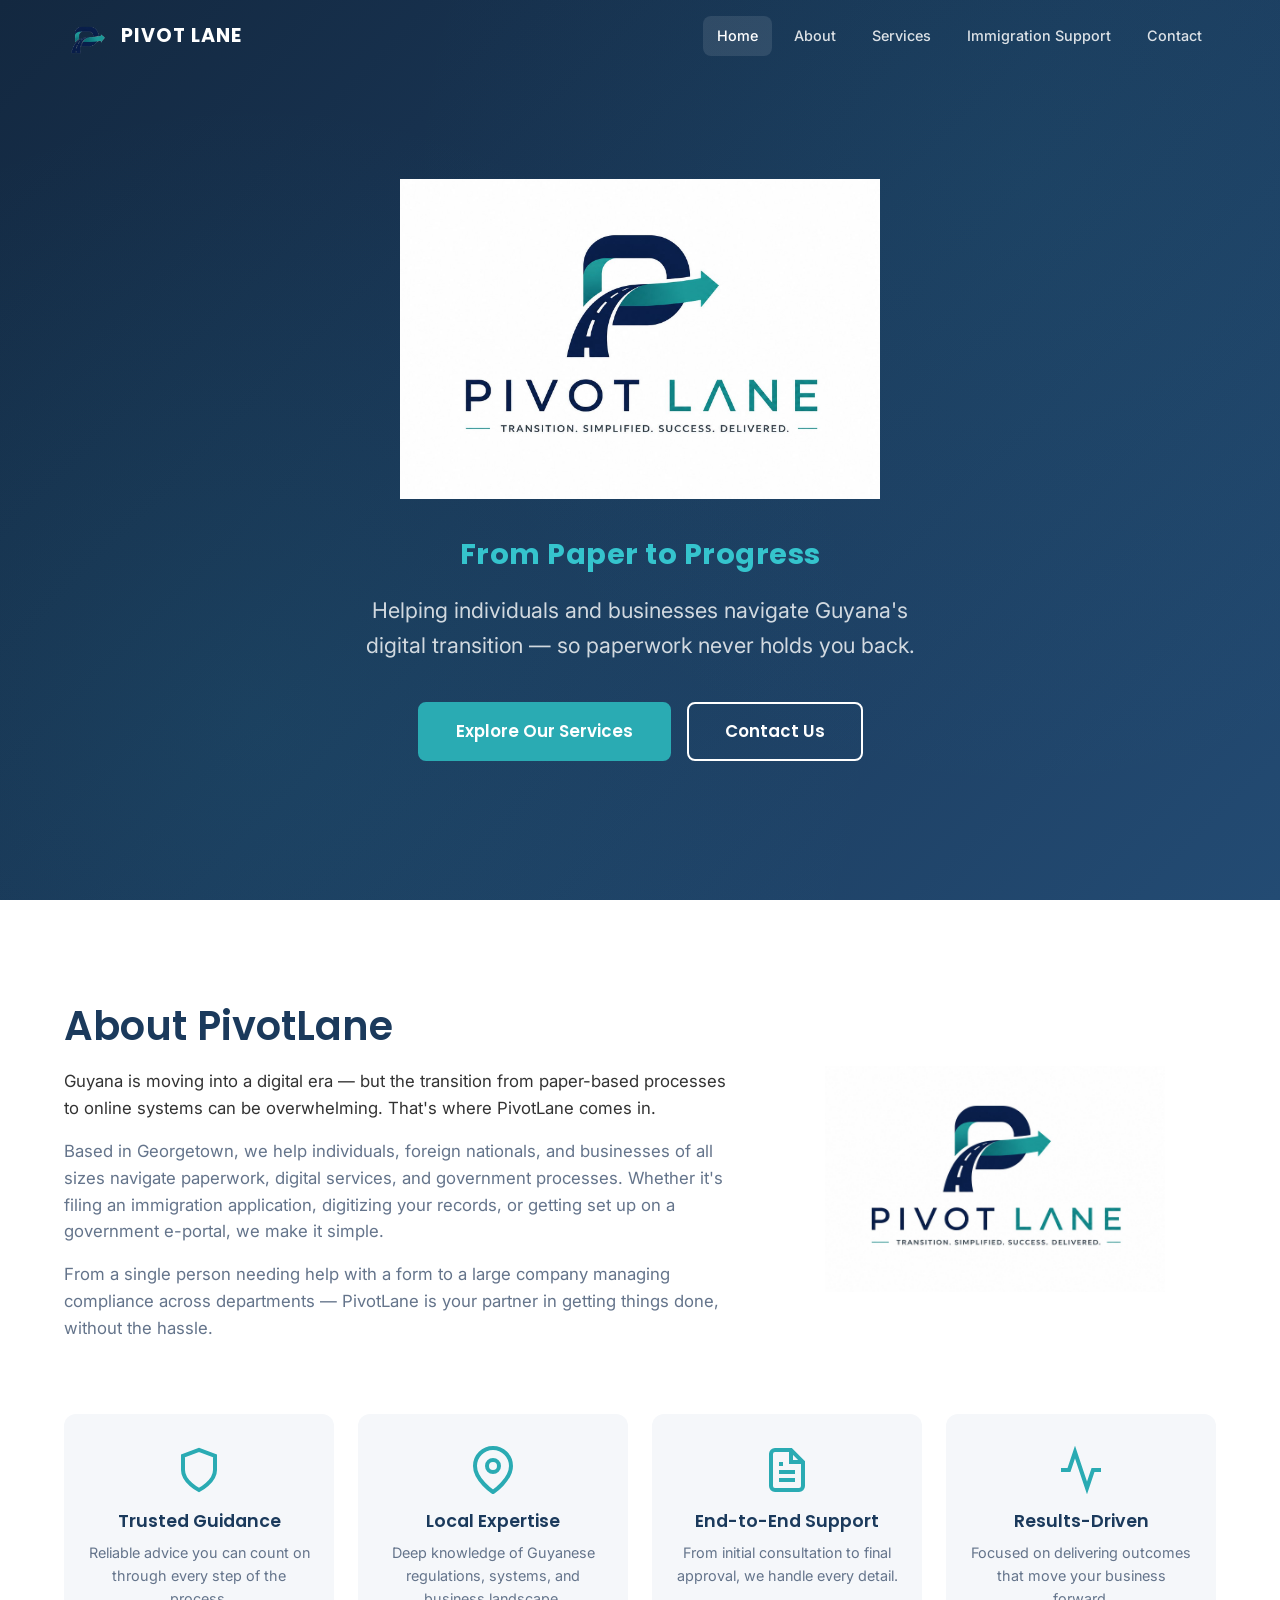
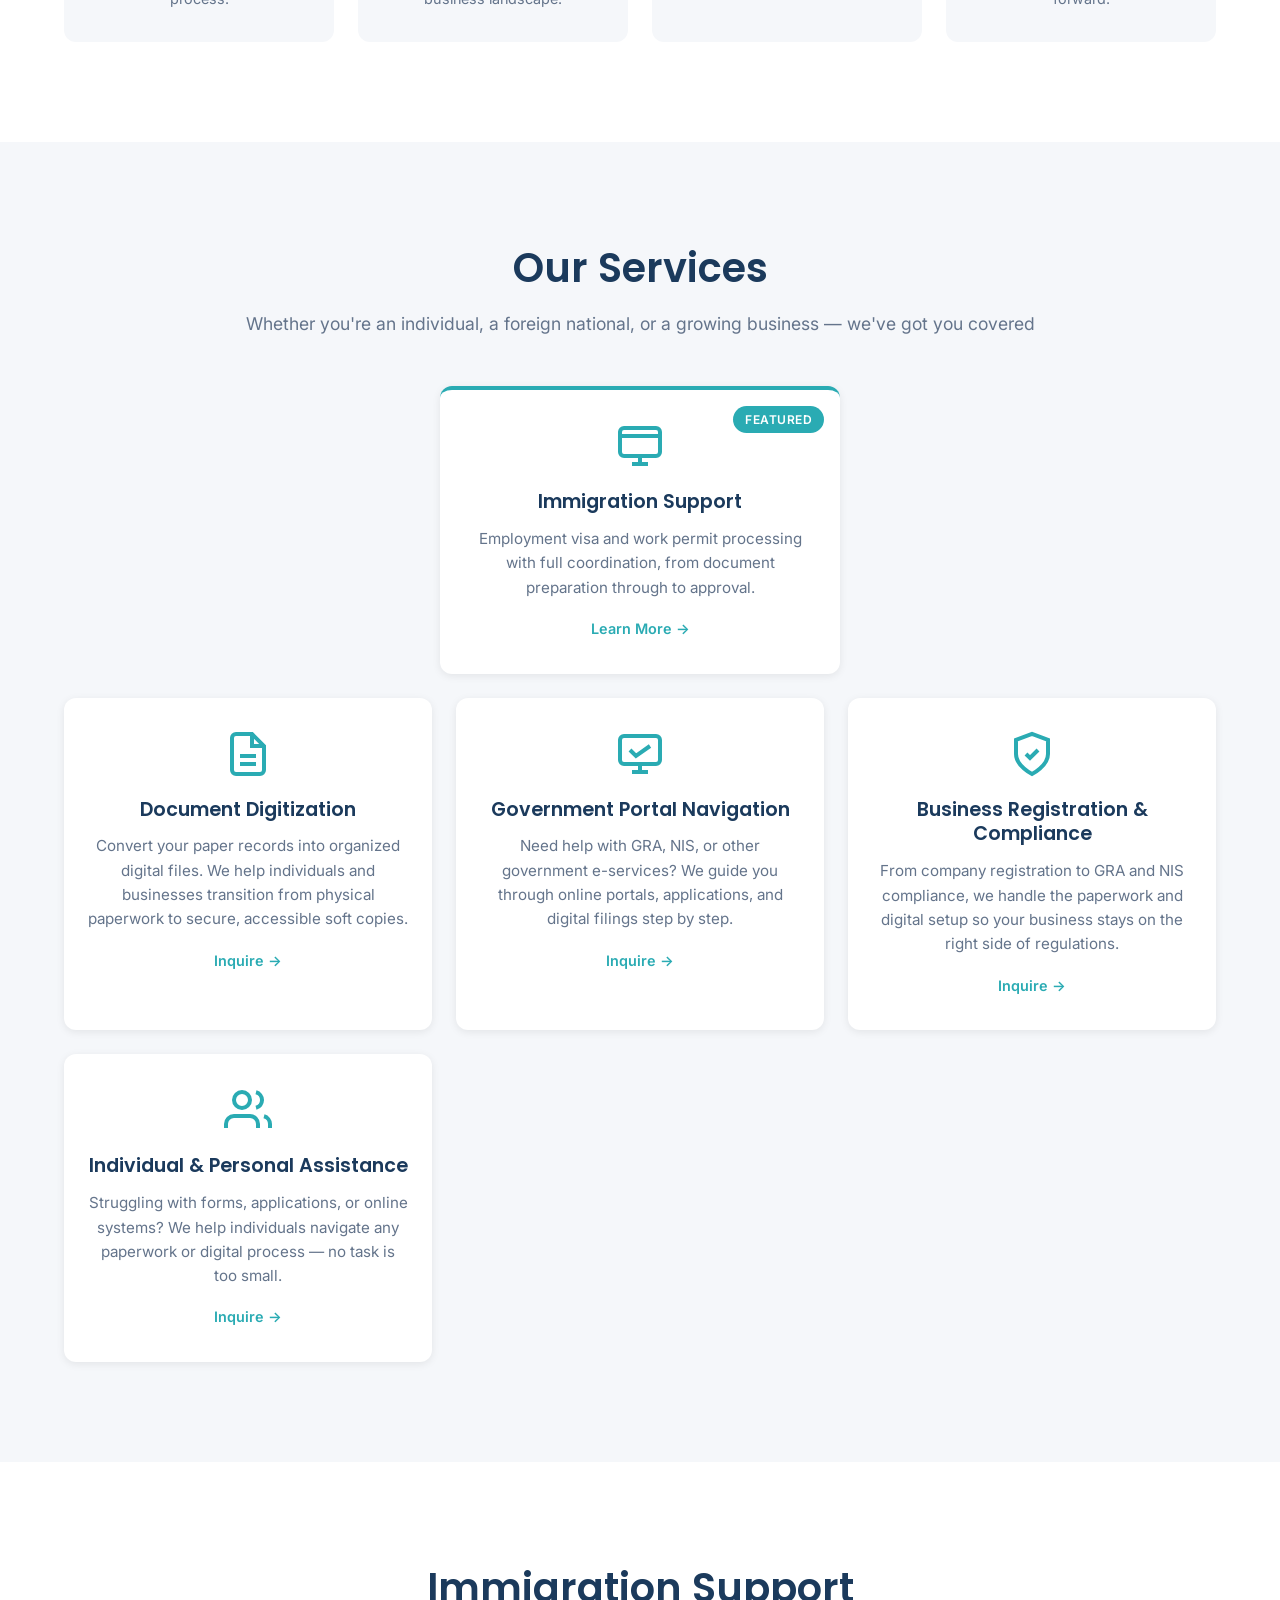
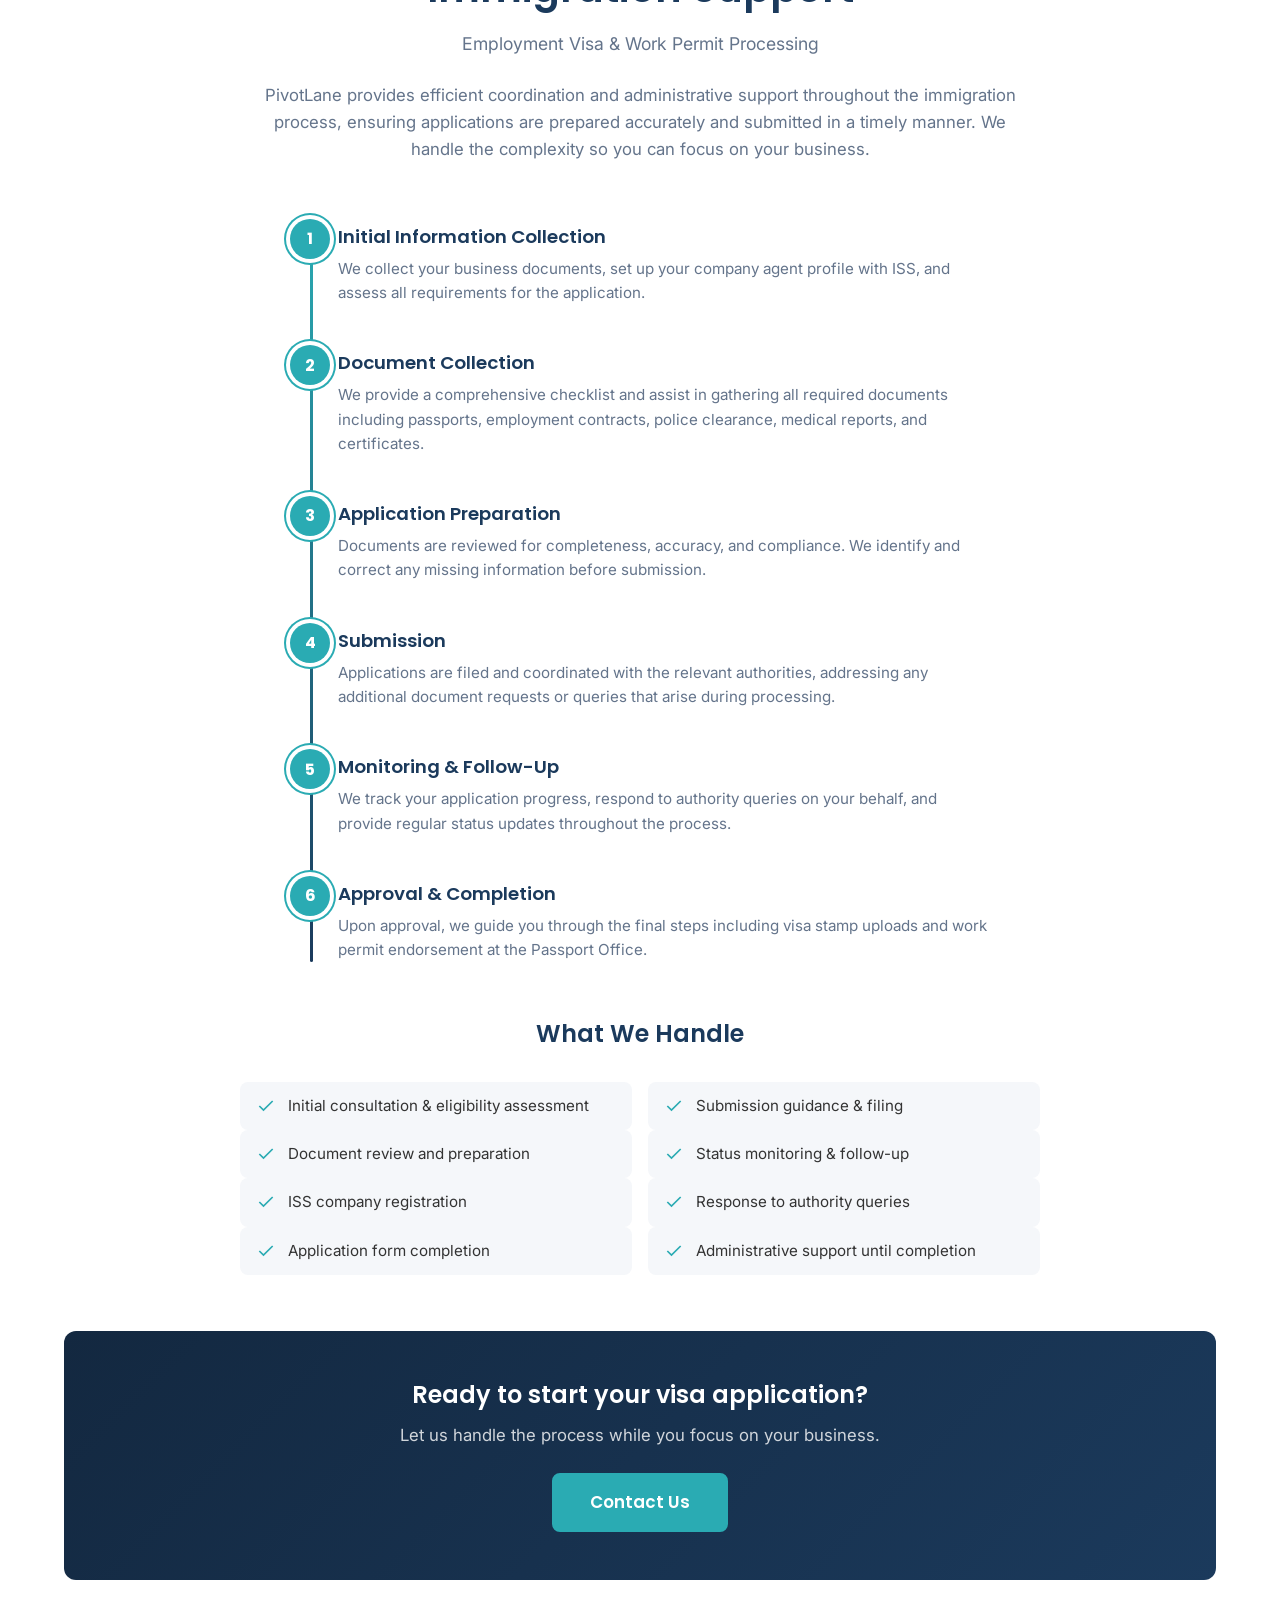
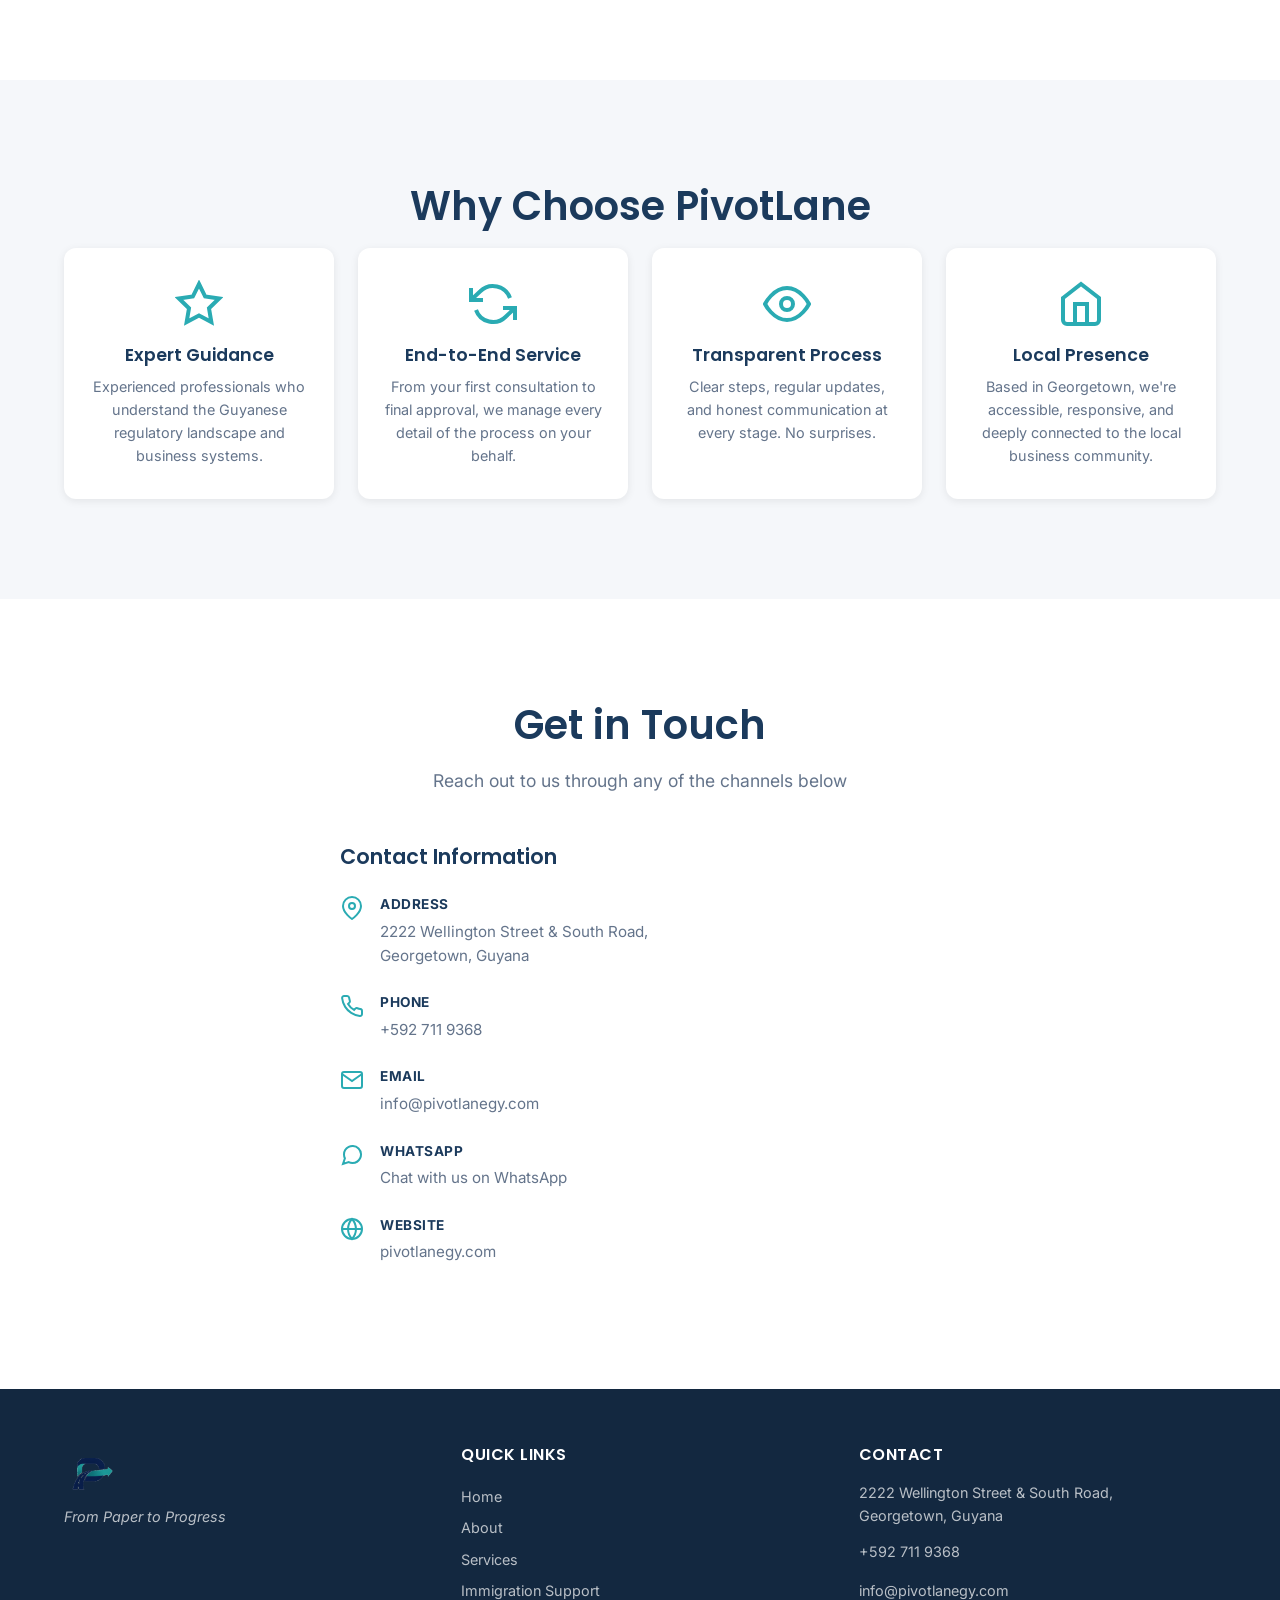
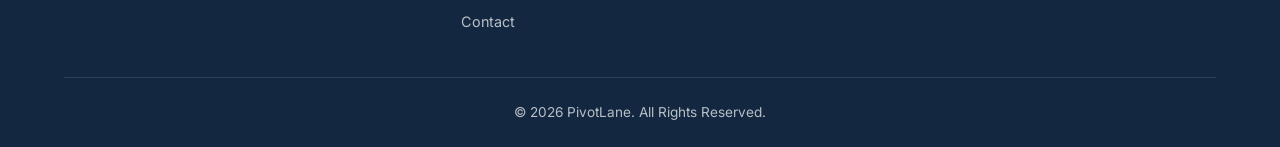
<file: index.html>
<!DOCTYPE html>
<html lang="en">
<head>
    <meta charset="UTF-8">
    <meta name="viewport" content="width=device-width, initial-scale=1.0">
    <title>PivotLane - From Paper to Progress | Georgetown, Guyana</title>
    <meta name="description" content="PivotLane helps individuals and businesses in Guyana navigate the shift from paper to digital. Immigration support, document digitization, government e-services, and more.">
    <meta property="og:title" content="PivotLane - From Paper to Progress">
    <meta property="og:description" content="Helping individuals and businesses in Guyana navigate paperwork, digital services, and government processes with ease.">
    <meta property="og:type" content="website">
    <link rel="icon" type="image/png" sizes="32x32" href="favicon.png">
    <link rel="apple-touch-icon" sizes="180x180" href="assets/images/apple-touch-icon.png">
    <link rel="preconnect" href="https://fonts.googleapis.com">
    <link rel="preconnect" href="https://fonts.gstatic.com" crossorigin>
    <link href="https://fonts.googleapis.com/css2?family=Inter:wght@400;500;600&family=Poppins:wght@500;600;700&display=swap" rel="stylesheet">
    <link rel="stylesheet" href="css/styles.css">
</head>
<body>

    <!-- ========== NAVBAR ========== -->
    <header class="navbar" id="navbar">
        <div class="container nav-container">
            <a href="#hero" class="nav-logo">
                <img src="assets/images/logo-icon.png" alt="PivotLane Logo" class="nav-logo-img">
                <span class="nav-logo-text">PIVOT LANE</span>
            </a>
            <nav class="nav-menu" id="navMenu">
                <a href="#hero" class="nav-link">Home</a>
                <a href="#about" class="nav-link">About</a>
                <a href="#services" class="nav-link">Services</a>
                <a href="#immigration" class="nav-link">Immigration Support</a>
                <a href="#contact" class="nav-link">Contact</a>
            </nav>
            <button class="hamburger" id="hamburger" aria-label="Toggle navigation">
                <span></span>
                <span></span>
                <span></span>
            </button>
        </div>
    </header>

    <!-- ========== HERO ========== -->
    <section class="hero" id="hero">
        <div class="hero-bg"></div>
        <div class="container hero-content">
            <img src="assets/images/logo-full.png" alt="PivotLane - From Paper to Progress" class="hero-logo">
            <p class="hero-tagline">From Paper to Progress</p>
            <p class="hero-subtitle">Helping individuals and businesses navigate Guyana's digital transition &mdash; so paperwork never holds you back.</p>
            <div class="hero-ctas">
                <a href="#services" class="btn btn-primary btn-lg">Explore Our Services</a>
                <a href="#contact" class="btn btn-outline btn-lg">Contact Us</a>
            </div>
        </div>
    </section>

    <!-- ========== ABOUT ========== -->
    <section class="section about" id="about">
        <div class="container">
            <div class="about-grid">
                <div class="about-text">
                    <h2 class="section-heading">About PivotLane</h2>
                    <p>Guyana is moving into a digital era &mdash; but the transition from paper-based processes to online systems can be overwhelming. That's where PivotLane comes in.</p>
                    <p>Based in Georgetown, we help individuals, foreign nationals, and businesses of all sizes navigate paperwork, digital services, and government processes. Whether it's filing an immigration application, digitizing your records, or getting set up on a government e-portal, we make it simple.</p>
                    <p>From a single person needing help with a form to a large company managing compliance across departments &mdash; PivotLane is your partner in getting things done, without the hassle.</p>
                </div>
                <div class="about-image">
                    <img src="assets/images/logo-full.png" alt="PivotLane" class="about-logo">
                </div>
            </div>
            <div class="values-grid">
                <div class="value-card reveal">
                    <div class="value-icon">
                        <svg viewBox="0 0 24 24" fill="none" stroke="currentColor" stroke-width="2"><path d="M12 22s8-4 8-10V5l-8-3-8 3v7c0 6 8 10 8 10z"/></svg>
                    </div>
                    <h3>Trusted Guidance</h3>
                    <p>Reliable advice you can count on through every step of the process.</p>
                </div>
                <div class="value-card reveal">
                    <div class="value-icon">
                        <svg viewBox="0 0 24 24" fill="none" stroke="currentColor" stroke-width="2"><path d="M21 10c0 7-9 13-9 13s-9-6-9-13a9 9 0 0118 0z"/><circle cx="12" cy="10" r="3"/></svg>
                    </div>
                    <h3>Local Expertise</h3>
                    <p>Deep knowledge of Guyanese regulations, systems, and business landscape.</p>
                </div>
                <div class="value-card reveal">
                    <div class="value-icon">
                        <svg viewBox="0 0 24 24" fill="none" stroke="currentColor" stroke-width="2"><path d="M14 2H6a2 2 0 00-2 2v16a2 2 0 002 2h12a2 2 0 002-2V8z"/><polyline points="14 2 14 8 20 8"/><line x1="16" y1="13" x2="8" y2="13"/><line x1="16" y1="17" x2="8" y2="17"/><polyline points="10 9 9 9 8 9"/></svg>
                    </div>
                    <h3>End-to-End Support</h3>
                    <p>From initial consultation to final approval, we handle every detail.</p>
                </div>
                <div class="value-card reveal">
                    <div class="value-icon">
                        <svg viewBox="0 0 24 24" fill="none" stroke="currentColor" stroke-width="2"><polyline points="22 12 18 12 15 21 9 3 6 12 2 12"/></svg>
                    </div>
                    <h3>Results-Driven</h3>
                    <p>Focused on delivering outcomes that move your business forward.</p>
                </div>
            </div>
        </div>
    </section>

    <!-- ========== SERVICES ========== -->
    <section class="section section-gray services" id="services">
        <div class="container">
            <h2 class="section-heading section-heading-center">Our Services</h2>
            <p class="section-subheading">Whether you're an individual, a foreign national, or a growing business &mdash; we've got you covered</p>
            <div class="services-grid">
                <a href="#immigration" class="service-card service-card-featured reveal">
                    <div class="service-badge">Featured</div>
                    <div class="service-icon">
                        <svg viewBox="0 0 24 24" fill="none" stroke="currentColor" stroke-width="2"><rect x="2" y="3" width="20" height="14" rx="2"/><line x1="2" y1="7" x2="22" y2="7"/><line x1="8" y1="21" x2="16" y2="21"/><line x1="12" y1="17" x2="12" y2="21"/></svg>
                    </div>
                    <h3>Immigration Support</h3>
                    <p>Employment visa and work permit processing with full coordination, from document preparation through to approval.</p>
                    <span class="service-cta">Learn More &rarr;</span>
                </a>
                <div class="service-card reveal">
                    <div class="service-icon">
                        <svg viewBox="0 0 24 24" fill="none" stroke="currentColor" stroke-width="2"><path d="M14 2H6a2 2 0 00-2 2v16a2 2 0 002 2h12a2 2 0 002-2V8z"/><polyline points="14 2 14 8 20 8"/><line x1="16" y1="13" x2="8" y2="13"/><line x1="16" y1="17" x2="8" y2="17"/></svg>
                    </div>
                    <h3>Document Digitization</h3>
                    <p>Convert your paper records into organized digital files. We help individuals and businesses transition from physical paperwork to secure, accessible soft copies.</p>
                    <a href="#contact" class="service-cta">Inquire &rarr;</a>
                </div>
                <div class="service-card reveal">
                    <div class="service-icon">
                        <svg viewBox="0 0 24 24" fill="none" stroke="currentColor" stroke-width="2"><rect x="2" y="3" width="20" height="14" rx="2"/><line x1="8" y1="21" x2="16" y2="21"/><line x1="12" y1="17" x2="12" y2="21"/><polyline points="7 10 10 13 17 8"/></svg>
                    </div>
                    <h3>Government Portal Navigation</h3>
                    <p>Need help with GRA, NIS, or other government e-services? We guide you through online portals, applications, and digital filings step by step.</p>
                    <a href="#contact" class="service-cta">Inquire &rarr;</a>
                </div>
                <div class="service-card reveal">
                    <div class="service-icon">
                        <svg viewBox="0 0 24 24" fill="none" stroke="currentColor" stroke-width="2"><path d="M12 22s8-4 8-10V5l-8-3-8 3v7c0 6 8 10 8 10z"/><polyline points="9 12 11 14 15 10"/></svg>
                    </div>
                    <h3>Business Registration & Compliance</h3>
                    <p>From company registration to GRA and NIS compliance, we handle the paperwork and digital setup so your business stays on the right side of regulations.</p>
                    <a href="#contact" class="service-cta">Inquire &rarr;</a>
                </div>
                <div class="service-card reveal">
                    <div class="service-icon">
                        <svg viewBox="0 0 24 24" fill="none" stroke="currentColor" stroke-width="2"><path d="M17 21v-2a4 4 0 00-4-4H5a4 4 0 00-4 4v2"/><circle cx="9" cy="7" r="4"/><path d="M23 21v-2a4 4 0 00-3-3.87"/><path d="M16 3.13a4 4 0 010 7.75"/></svg>
                    </div>
                    <h3>Individual & Personal Assistance</h3>
                    <p>Struggling with forms, applications, or online systems? We help individuals navigate any paperwork or digital process &mdash; no task is too small.</p>
                    <a href="#contact" class="service-cta">Inquire &rarr;</a>
                </div>
            </div>
        </div>
    </section>

    <!-- ========== IMMIGRATION SUPPORT DETAIL ========== -->
    <section class="section immigration" id="immigration">
        <div class="container">
            <h2 class="section-heading section-heading-center">Immigration Support</h2>
            <p class="section-subheading">Employment Visa & Work Permit Processing</p>
            <p class="immigration-intro">PivotLane provides efficient coordination and administrative support throughout the immigration process, ensuring applications are prepared accurately and submitted in a timely manner. We handle the complexity so you can focus on your business.</p>

            <!-- 6-Step Timeline -->
            <div class="timeline">
                <div class="timeline-step reveal">
                    <div class="timeline-number">1</div>
                    <div class="timeline-content">
                        <h3>Initial Information Collection</h3>
                        <p>We collect your business documents, set up your company agent profile with ISS, and assess all requirements for the application.</p>
                    </div>
                </div>
                <div class="timeline-step reveal">
                    <div class="timeline-number">2</div>
                    <div class="timeline-content">
                        <h3>Document Collection</h3>
                        <p>We provide a comprehensive checklist and assist in gathering all required documents including passports, employment contracts, police clearance, medical reports, and certificates.</p>
                    </div>
                </div>
                <div class="timeline-step reveal">
                    <div class="timeline-number">3</div>
                    <div class="timeline-content">
                        <h3>Application Preparation</h3>
                        <p>Documents are reviewed for completeness, accuracy, and compliance. We identify and correct any missing information before submission.</p>
                    </div>
                </div>
                <div class="timeline-step reveal">
                    <div class="timeline-number">4</div>
                    <div class="timeline-content">
                        <h3>Submission</h3>
                        <p>Applications are filed and coordinated with the relevant authorities, addressing any additional document requests or queries that arise during processing.</p>
                    </div>
                </div>
                <div class="timeline-step reveal">
                    <div class="timeline-number">5</div>
                    <div class="timeline-content">
                        <h3>Monitoring & Follow-Up</h3>
                        <p>We track your application progress, respond to authority queries on your behalf, and provide regular status updates throughout the process.</p>
                    </div>
                </div>
                <div class="timeline-step reveal">
                    <div class="timeline-number">6</div>
                    <div class="timeline-content">
                        <h3>Approval & Completion</h3>
                        <p>Upon approval, we guide you through the final steps including visa stamp uploads and work permit endorsement at the Passport Office.</p>
                    </div>
                </div>
            </div>

            <!-- What We Handle -->
            <h3 class="subsection-heading">What We Handle</h3>
            <div class="services-list">
                <div class="services-list-col">
                    <div class="service-item">
                        <svg viewBox="0 0 24 24" fill="none" stroke="currentColor" stroke-width="2"><polyline points="20 6 9 17 4 12"/></svg>
                        <span>Initial consultation & eligibility assessment</span>
                    </div>
                    <div class="service-item">
                        <svg viewBox="0 0 24 24" fill="none" stroke="currentColor" stroke-width="2"><polyline points="20 6 9 17 4 12"/></svg>
                        <span>Document review and preparation</span>
                    </div>
                    <div class="service-item">
                        <svg viewBox="0 0 24 24" fill="none" stroke="currentColor" stroke-width="2"><polyline points="20 6 9 17 4 12"/></svg>
                        <span>ISS company registration</span>
                    </div>
                    <div class="service-item">
                        <svg viewBox="0 0 24 24" fill="none" stroke="currentColor" stroke-width="2"><polyline points="20 6 9 17 4 12"/></svg>
                        <span>Application form completion</span>
                    </div>
                </div>
                <div class="services-list-col">
                    <div class="service-item">
                        <svg viewBox="0 0 24 24" fill="none" stroke="currentColor" stroke-width="2"><polyline points="20 6 9 17 4 12"/></svg>
                        <span>Submission guidance & filing</span>
                    </div>
                    <div class="service-item">
                        <svg viewBox="0 0 24 24" fill="none" stroke="currentColor" stroke-width="2"><polyline points="20 6 9 17 4 12"/></svg>
                        <span>Status monitoring & follow-up</span>
                    </div>
                    <div class="service-item">
                        <svg viewBox="0 0 24 24" fill="none" stroke="currentColor" stroke-width="2"><polyline points="20 6 9 17 4 12"/></svg>
                        <span>Response to authority queries</span>
                    </div>
                    <div class="service-item">
                        <svg viewBox="0 0 24 24" fill="none" stroke="currentColor" stroke-width="2"><polyline points="20 6 9 17 4 12"/></svg>
                        <span>Administrative support until completion</span>
                    </div>
                </div>
            </div>

            <!-- CTA Banner -->
            <div class="cta-banner reveal">
                <h3>Ready to start your visa application?</h3>
                <p>Let us handle the process while you focus on your business.</p>
                <a href="#contact" class="btn btn-primary btn-lg">Contact Us</a>
            </div>
        </div>
    </section>

    <!-- ========== WHY CHOOSE US ========== -->
    <section class="section section-gray why-us" id="why-us">
        <div class="container">
            <h2 class="section-heading section-heading-center">Why Choose PivotLane</h2>
            <div class="why-grid">
                <div class="why-card reveal">
                    <div class="why-icon">
                        <svg viewBox="0 0 24 24" fill="none" stroke="currentColor" stroke-width="2"><path d="M12 2l3.09 6.26L22 9.27l-5 4.87 1.18 6.88L12 17.77l-6.18 3.25L7 14.14 2 9.27l6.91-1.01L12 2z"/></svg>
                    </div>
                    <h3>Expert Guidance</h3>
                    <p>Experienced professionals who understand the Guyanese regulatory landscape and business systems.</p>
                </div>
                <div class="why-card reveal">
                    <div class="why-icon">
                        <svg viewBox="0 0 24 24" fill="none" stroke="currentColor" stroke-width="2"><polyline points="1 4 1 10 7 10"/><polyline points="23 20 23 14 17 14"/><path d="M20.49 9A9 9 0 005.64 5.64L1 10m22 4l-4.64 4.36A9 9 0 013.51 15"/></svg>
                    </div>
                    <h3>End-to-End Service</h3>
                    <p>From your first consultation to final approval, we manage every detail of the process on your behalf.</p>
                </div>
                <div class="why-card reveal">
                    <div class="why-icon">
                        <svg viewBox="0 0 24 24" fill="none" stroke="currentColor" stroke-width="2"><path d="M1 12s4-8 11-8 11 8 11 8-4 8-11 8-11-8-11-8z"/><circle cx="12" cy="12" r="3"/></svg>
                    </div>
                    <h3>Transparent Process</h3>
                    <p>Clear steps, regular updates, and honest communication at every stage. No surprises.</p>
                </div>
                <div class="why-card reveal">
                    <div class="why-icon">
                        <svg viewBox="0 0 24 24" fill="none" stroke="currentColor" stroke-width="2"><path d="M3 9l9-7 9 7v11a2 2 0 01-2 2H5a2 2 0 01-2-2z"/><polyline points="9 22 9 12 15 12 15 22"/></svg>
                    </div>
                    <h3>Local Presence</h3>
                    <p>Based in Georgetown, we're accessible, responsive, and deeply connected to the local business community.</p>
                </div>
            </div>
        </div>
    </section>

    <!-- ========== CONTACT ========== -->
    <section class="section contact" id="contact">
        <div class="container">
            <h2 class="section-heading section-heading-center">Get in Touch</h2>
            <p class="section-subheading">Reach out to us through any of the channels below</p>
            <div class="contact-centered">
                <div class="contact-info">
                    <h3>Contact Information</h3>
                    <div class="contact-item">
                        <svg viewBox="0 0 24 24" fill="none" stroke="currentColor" stroke-width="2"><path d="M21 10c0 7-9 13-9 13s-9-6-9-13a9 9 0 0118 0z"/><circle cx="12" cy="10" r="3"/></svg>
                        <div>
                            <strong>Address</strong>
                            <p>2222 Wellington Street & South Road,<br>Georgetown, Guyana</p>
                        </div>
                    </div>
                    <div class="contact-item">
                        <svg viewBox="0 0 24 24" fill="none" stroke="currentColor" stroke-width="2"><path d="M22 16.92v3a2 2 0 01-2.18 2 19.79 19.79 0 01-8.63-3.07 19.5 19.5 0 01-6-6 19.79 19.79 0 01-3.07-8.67A2 2 0 014.11 2h3a2 2 0 012 1.72c.127.96.361 1.903.7 2.81a2 2 0 01-.45 2.11L8.09 9.91a16 16 0 006 6l1.27-1.27a2 2 0 012.11-.45c.907.339 1.85.573 2.81.7A2 2 0 0122 16.92z"/></svg>
                        <div>
                            <strong>Phone</strong>
                            <p><a href="tel:+5927119368">+592 711 9368</a></p>
                        </div>
                    </div>
                    <div class="contact-item">
                        <svg viewBox="0 0 24 24" fill="none" stroke="currentColor" stroke-width="2"><path d="M4 4h16c1.1 0 2 .9 2 2v12c0 1.1-.9 2-2 2H4c-1.1 0-2-.9-2-2V6c0-1.1.9-2 2-2z"/><polyline points="22,6 12,13 2,6"/></svg>
                        <div>
                            <strong>Email</strong>
                            <p><a href="mailto:info@pivotlanegy.com">info@pivotlanegy.com</a></p>
                        </div>
                    </div>
                    <div class="contact-item">
                        <svg viewBox="0 0 24 24" fill="none" stroke="currentColor" stroke-width="2"><path d="M21 11.5a8.38 8.38 0 01-.9 3.8 8.5 8.5 0 01-7.6 4.7 8.38 8.38 0 01-3.8-.9L3 21l1.9-5.7a8.38 8.38 0 01-.9-3.8 8.5 8.5 0 014.7-7.6 8.38 8.38 0 013.8-.9h.5a8.48 8.48 0 018 8v.5z"/></svg>
                        <div>
                            <strong>WhatsApp</strong>
                            <p><a href="https://wa.me/5927119368" target="_blank" rel="noopener">Chat with us on WhatsApp</a></p>
                        </div>
                    </div>
                    <div class="contact-item">
                        <svg viewBox="0 0 24 24" fill="none" stroke="currentColor" stroke-width="2"><circle cx="12" cy="12" r="10"/><line x1="2" y1="12" x2="22" y2="12"/><path d="M12 2a15.3 15.3 0 014 10 15.3 15.3 0 01-4 10 15.3 15.3 0 01-4-10 15.3 15.3 0 014-10z"/></svg>
                        <div>
                            <strong>Website</strong>
                            <p><a href="https://pivotlanegy.com" target="_blank" rel="noopener">pivotlanegy.com</a></p>
                        </div>
                    </div>
                </div>
            </div>
        </div>
    </section>

    <!-- ========== FOOTER ========== -->
    <footer class="footer">
        <div class="container">
            <div class="footer-grid">
                <div class="footer-col">
                    <img src="assets/images/logo-icon.png" alt="PivotLane" class="footer-logo">
                    <p class="footer-tagline">From Paper to Progress</p>
                </div>
                <div class="footer-col">
                    <h4>Quick Links</h4>
                    <a href="#hero">Home</a>
                    <a href="#about">About</a>
                    <a href="#services">Services</a>
                    <a href="#immigration">Immigration Support</a>
                    <a href="#contact">Contact</a>
                </div>
                <div class="footer-col">
                    <h4>Contact</h4>
                    <p>2222 Wellington Street & South Road,<br>Georgetown, Guyana</p>
                    <p><a href="tel:+5927119368">+592 711 9368</a></p>
                    <p><a href="mailto:info@pivotlanegy.com">info@pivotlanegy.com</a></p>
                </div>
            </div>
            <div class="footer-bottom">
                <p>&copy; 2026 PivotLane. All Rights Reserved.</p>
            </div>
        </div>
    </footer>

    <script src="js/main.js"></script>
</body>
</html>
</file>
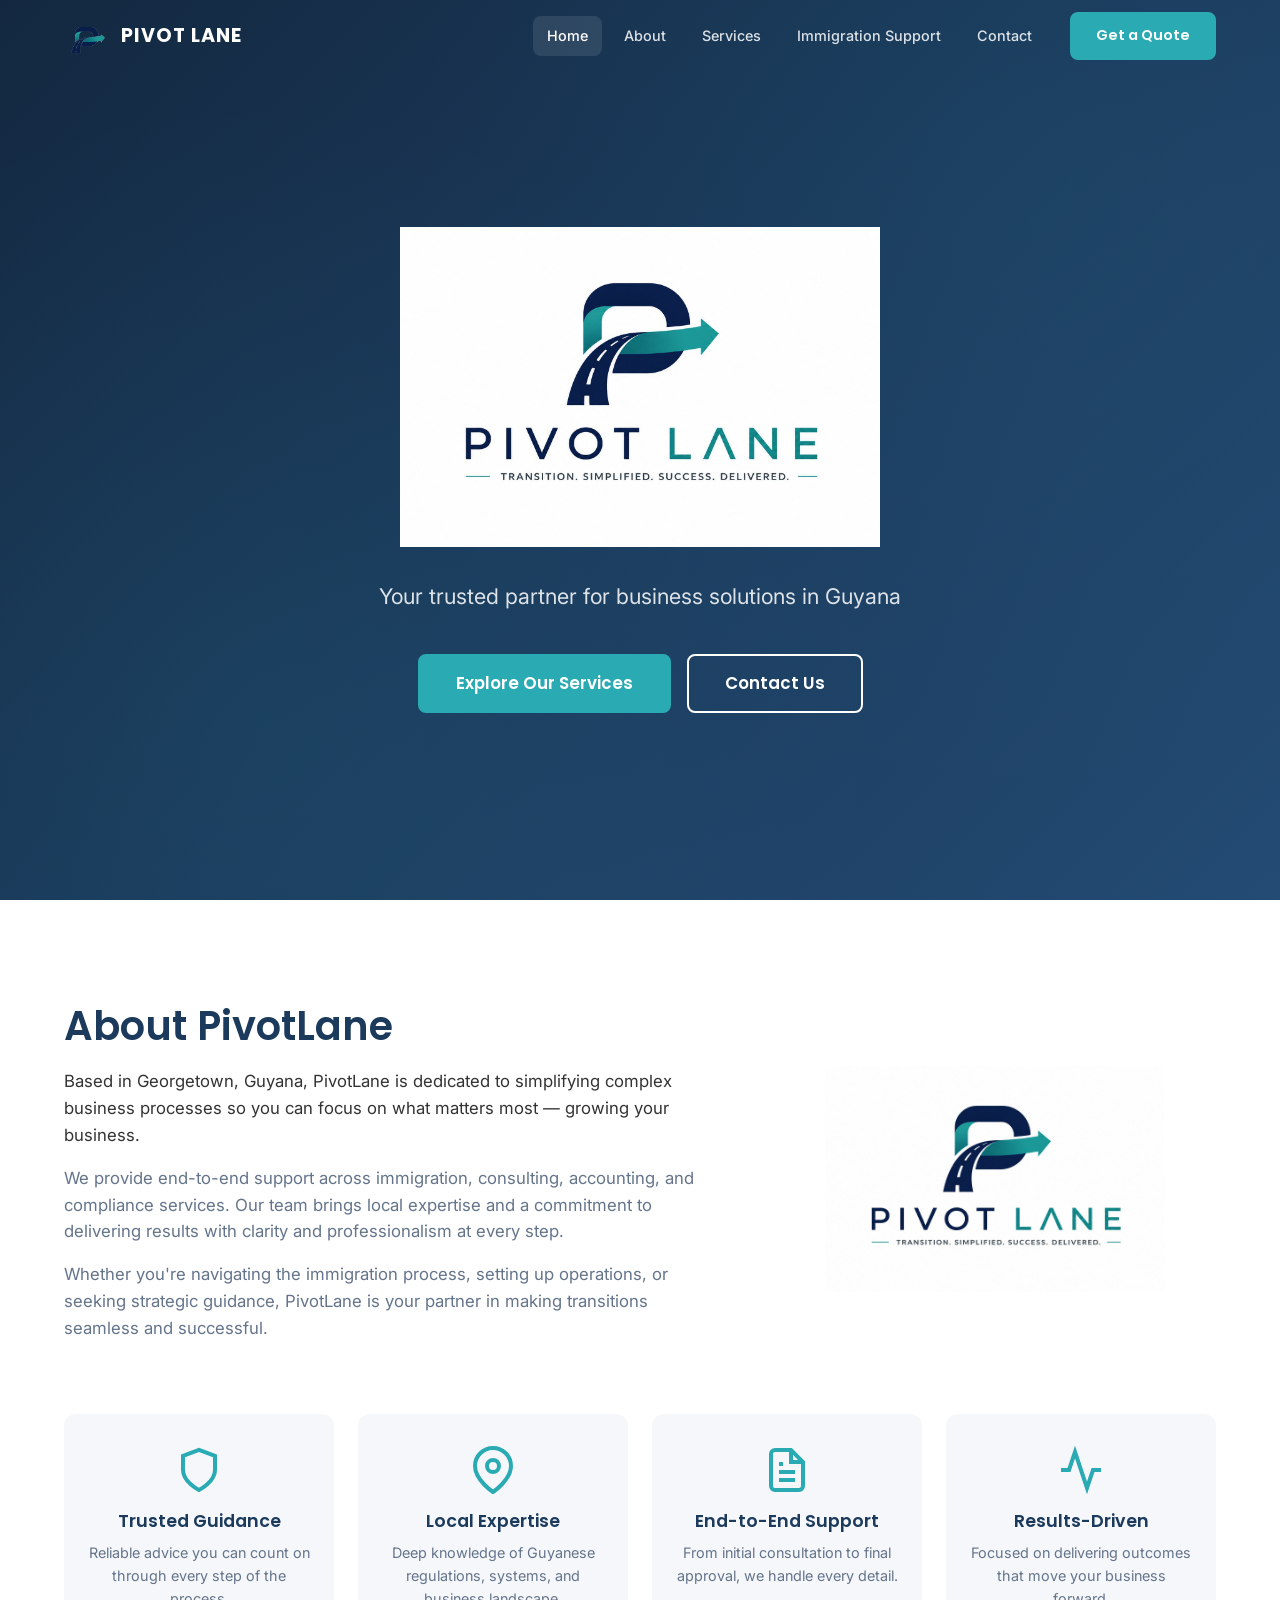
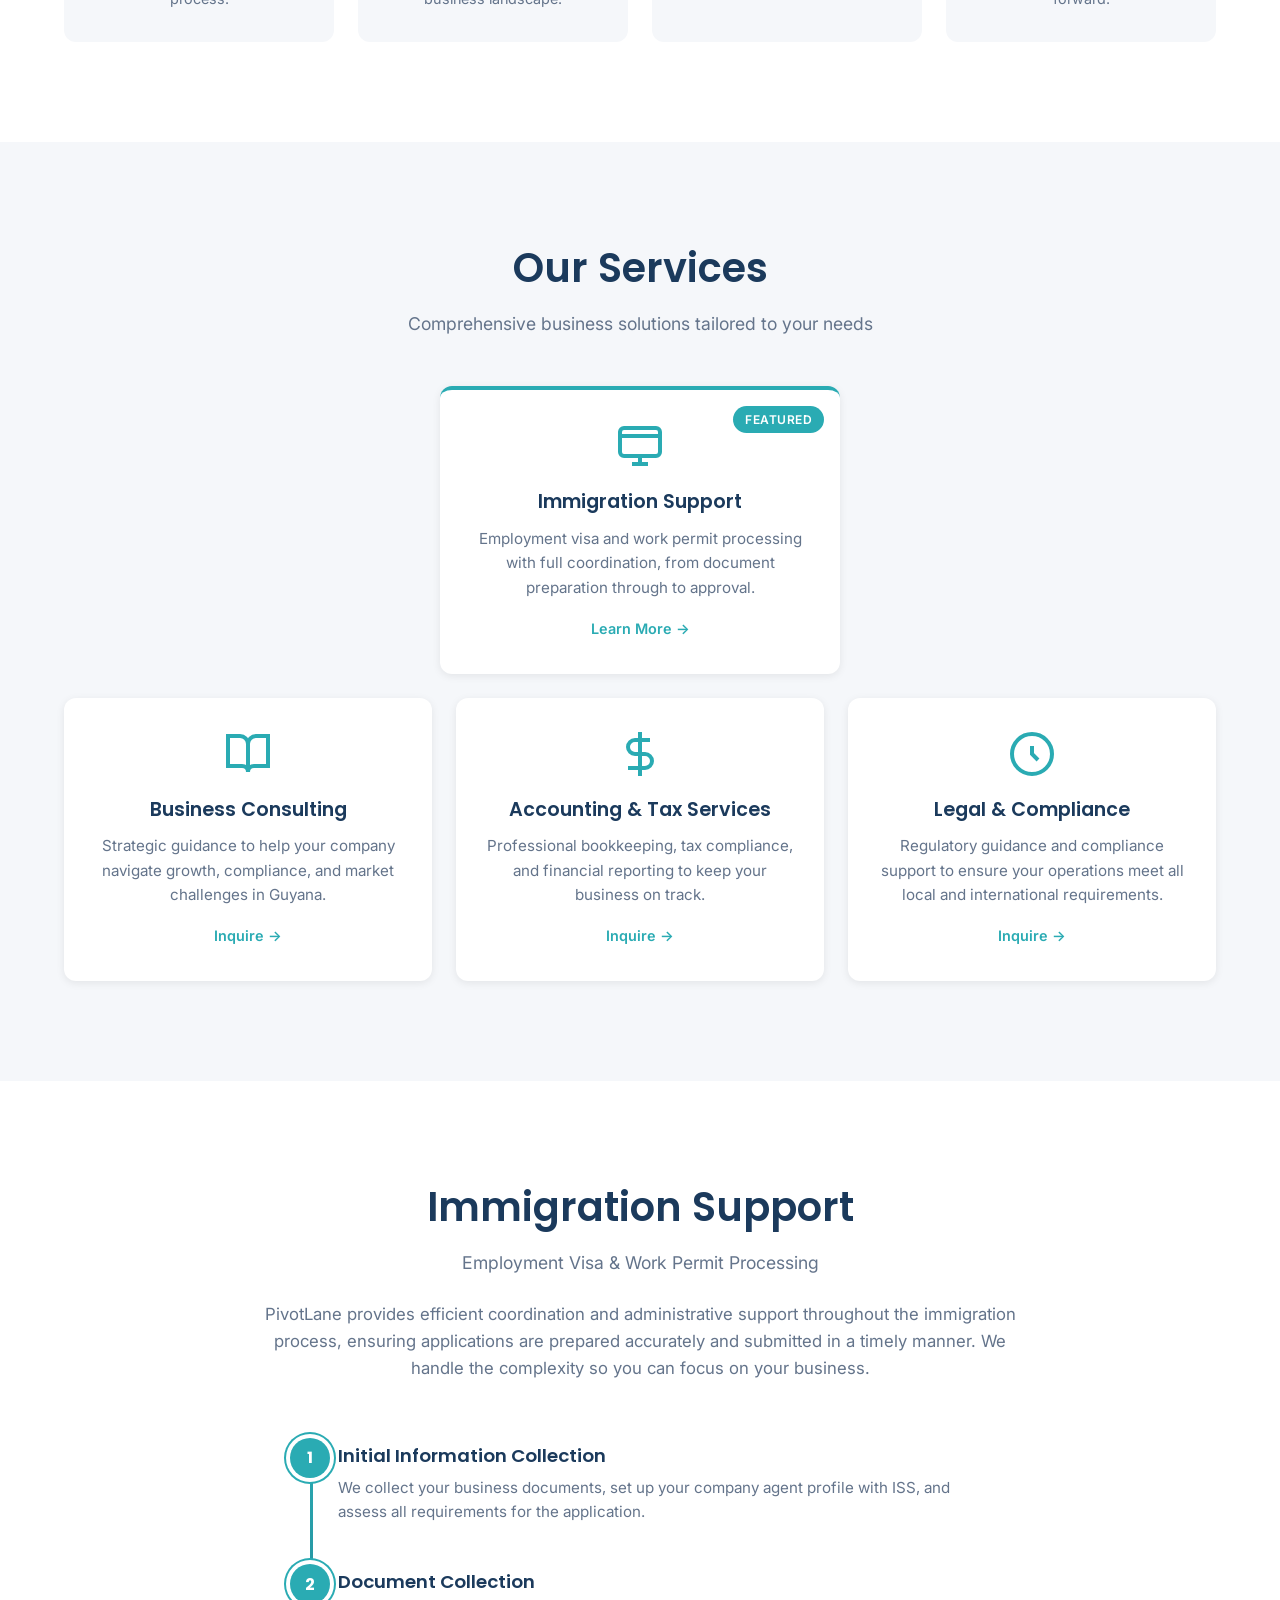
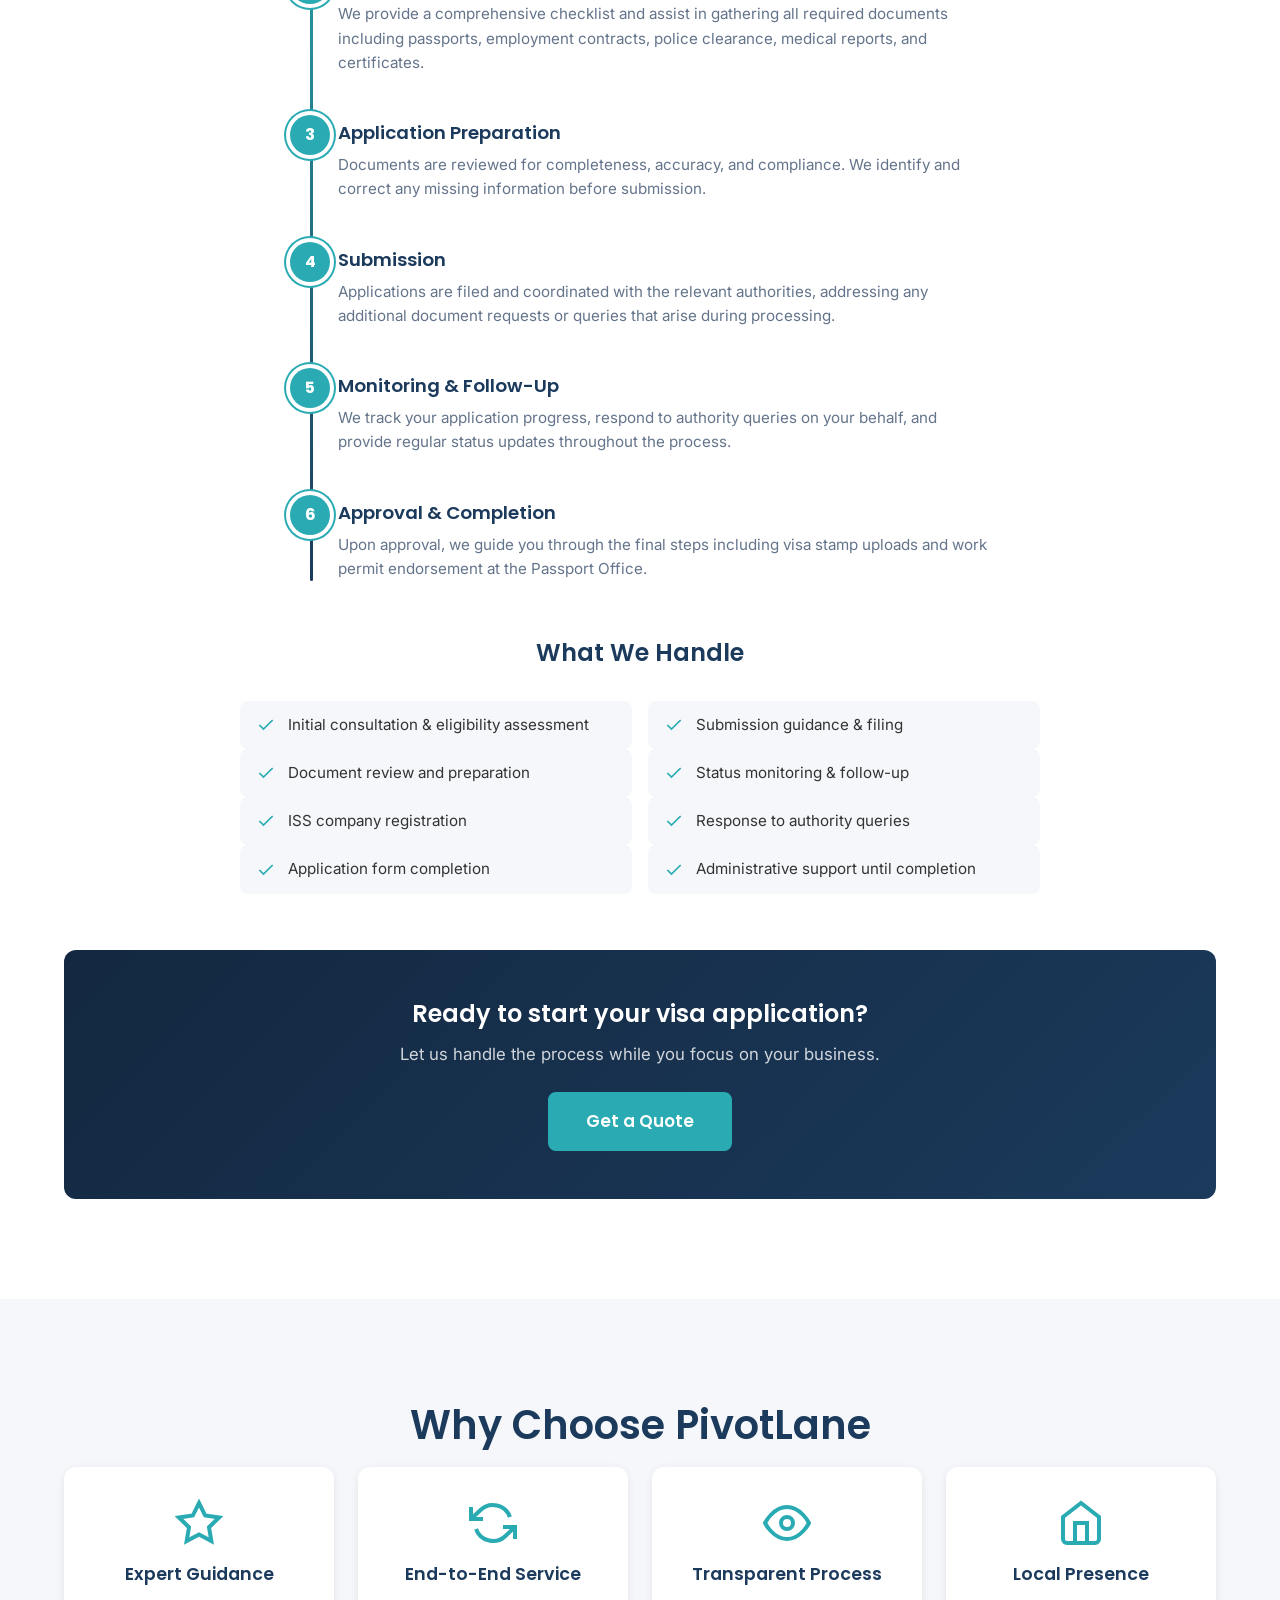
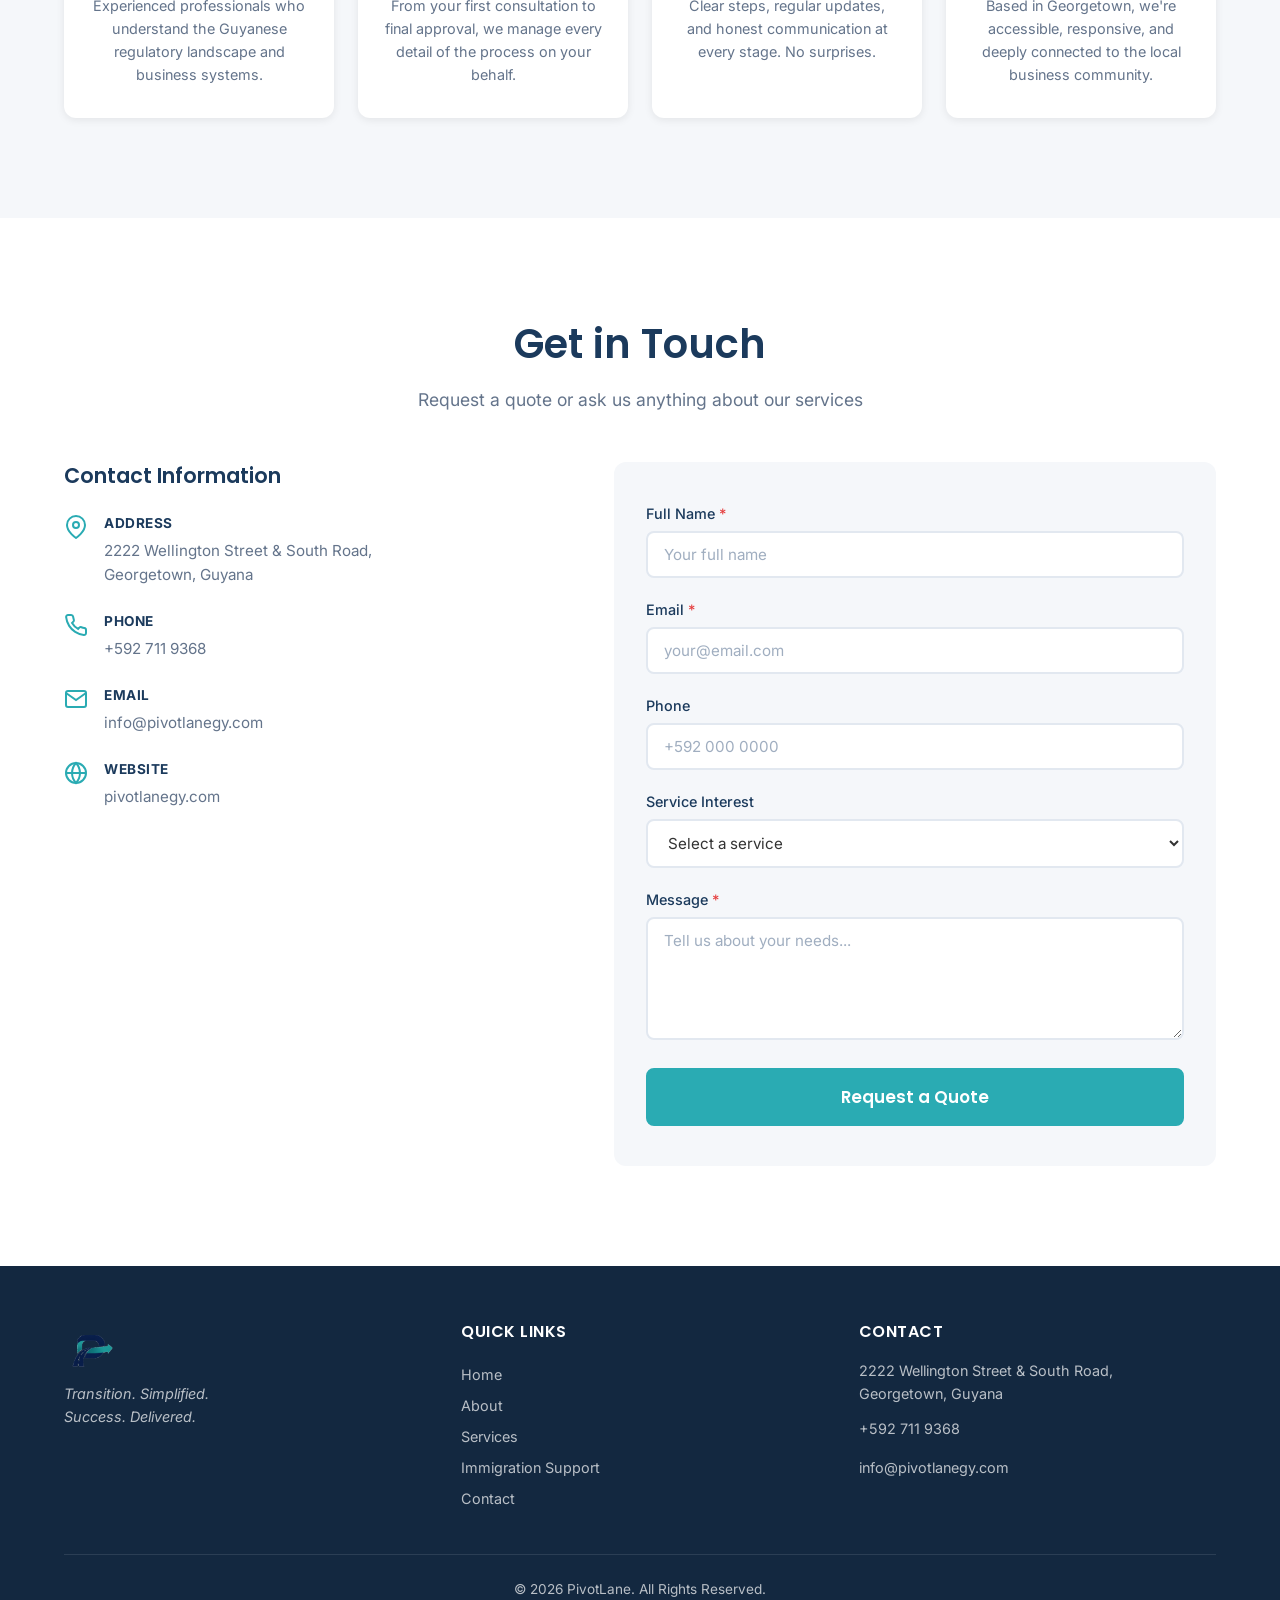
<file: Pivot Lane/Hosted Website/index.html>
<!DOCTYPE html>
<html lang="en">
<head>
    <meta charset="UTF-8">
    <meta name="viewport" content="width=device-width, initial-scale=1.0">
    <title>PivotLane - Business Solutions | Georgetown, Guyana</title>
    <meta name="description" content="PivotLane provides professional business solutions in Georgetown, Guyana. Immigration support, business consulting, accounting, HR, and compliance services.">
    <meta property="og:title" content="PivotLane - Business Solutions">
    <meta property="og:description" content="Transition. Simplified. Success. Delivered. Professional business solutions in Georgetown, Guyana.">
    <meta property="og:type" content="website">
    <link rel="icon" type="image/png" sizes="32x32" href="favicon.png">
    <link rel="apple-touch-icon" sizes="180x180" href="assets/images/apple-touch-icon.png">
    <link rel="preconnect" href="https://fonts.googleapis.com">
    <link rel="preconnect" href="https://fonts.gstatic.com" crossorigin>
    <link href="https://fonts.googleapis.com/css2?family=Inter:wght@400;500;600&family=Poppins:wght@500;600;700&display=swap" rel="stylesheet">
    <link rel="stylesheet" href="css/styles.css">
</head>
<body>

    <!-- ========== NAVBAR ========== -->
    <header class="navbar" id="navbar">
        <div class="container nav-container">
            <a href="#hero" class="nav-logo">
                <img src="assets/images/logo-icon.png" alt="PivotLane Logo" class="nav-logo-img">
                <span class="nav-logo-text">PIVOT LANE</span>
            </a>
            <nav class="nav-menu" id="navMenu">
                <a href="#hero" class="nav-link">Home</a>
                <a href="#about" class="nav-link">About</a>
                <a href="#services" class="nav-link">Services</a>
                <a href="#immigration" class="nav-link">Immigration Support</a>
                <a href="#contact" class="nav-link">Contact</a>
            </nav>
            <a href="#contact" class="btn btn-primary nav-cta">Get a Quote</a>
            <button class="hamburger" id="hamburger" aria-label="Toggle navigation">
                <span></span>
                <span></span>
                <span></span>
            </button>
        </div>
    </header>

    <!-- ========== HERO ========== -->
    <section class="hero" id="hero">
        <div class="hero-bg"></div>
        <div class="container hero-content">
            <img src="assets/images/logo-full.png" alt="PivotLane - Transition. Simplified. Success. Delivered." class="hero-logo">
            <p class="hero-subtitle">Your trusted partner for business solutions in Guyana</p>
            <div class="hero-ctas">
                <a href="#services" class="btn btn-primary btn-lg">Explore Our Services</a>
                <a href="#contact" class="btn btn-outline btn-lg">Contact Us</a>
            </div>
        </div>
    </section>

    <!-- ========== ABOUT ========== -->
    <section class="section about" id="about">
        <div class="container">
            <div class="about-grid">
                <div class="about-text">
                    <h2 class="section-heading">About PivotLane</h2>
                    <p>Based in Georgetown, Guyana, PivotLane is dedicated to simplifying complex business processes so you can focus on what matters most &mdash; growing your business.</p>
                    <p>We provide end-to-end support across immigration, consulting, accounting, and compliance services. Our team brings local expertise and a commitment to delivering results with clarity and professionalism at every step.</p>
                    <p>Whether you're navigating the immigration process, setting up operations, or seeking strategic guidance, PivotLane is your partner in making transitions seamless and successful.</p>
                </div>
                <div class="about-image">
                    <img src="assets/images/logo-full.png" alt="PivotLane" class="about-logo">
                </div>
            </div>
            <div class="values-grid">
                <div class="value-card reveal">
                    <div class="value-icon">
                        <svg viewBox="0 0 24 24" fill="none" stroke="currentColor" stroke-width="2"><path d="M12 22s8-4 8-10V5l-8-3-8 3v7c0 6 8 10 8 10z"/></svg>
                    </div>
                    <h3>Trusted Guidance</h3>
                    <p>Reliable advice you can count on through every step of the process.</p>
                </div>
                <div class="value-card reveal">
                    <div class="value-icon">
                        <svg viewBox="0 0 24 24" fill="none" stroke="currentColor" stroke-width="2"><path d="M21 10c0 7-9 13-9 13s-9-6-9-13a9 9 0 0118 0z"/><circle cx="12" cy="10" r="3"/></svg>
                    </div>
                    <h3>Local Expertise</h3>
                    <p>Deep knowledge of Guyanese regulations, systems, and business landscape.</p>
                </div>
                <div class="value-card reveal">
                    <div class="value-icon">
                        <svg viewBox="0 0 24 24" fill="none" stroke="currentColor" stroke-width="2"><path d="M14 2H6a2 2 0 00-2 2v16a2 2 0 002 2h12a2 2 0 002-2V8z"/><polyline points="14 2 14 8 20 8"/><line x1="16" y1="13" x2="8" y2="13"/><line x1="16" y1="17" x2="8" y2="17"/><polyline points="10 9 9 9 8 9"/></svg>
                    </div>
                    <h3>End-to-End Support</h3>
                    <p>From initial consultation to final approval, we handle every detail.</p>
                </div>
                <div class="value-card reveal">
                    <div class="value-icon">
                        <svg viewBox="0 0 24 24" fill="none" stroke="currentColor" stroke-width="2"><polyline points="22 12 18 12 15 21 9 3 6 12 2 12"/></svg>
                    </div>
                    <h3>Results-Driven</h3>
                    <p>Focused on delivering outcomes that move your business forward.</p>
                </div>
            </div>
        </div>
    </section>

    <!-- ========== SERVICES ========== -->
    <section class="section section-gray services" id="services">
        <div class="container">
            <h2 class="section-heading section-heading-center">Our Services</h2>
            <p class="section-subheading">Comprehensive business solutions tailored to your needs</p>
            <div class="services-grid">
                <a href="#immigration" class="service-card service-card-featured reveal">
                    <div class="service-badge">Featured</div>
                    <div class="service-icon">
                        <svg viewBox="0 0 24 24" fill="none" stroke="currentColor" stroke-width="2"><rect x="2" y="3" width="20" height="14" rx="2"/><line x1="2" y1="7" x2="22" y2="7"/><line x1="8" y1="21" x2="16" y2="21"/><line x1="12" y1="17" x2="12" y2="21"/></svg>
                    </div>
                    <h3>Immigration Support</h3>
                    <p>Employment visa and work permit processing with full coordination, from document preparation through to approval.</p>
                    <span class="service-cta">Learn More &rarr;</span>
                </a>
                <div class="service-card reveal">
                    <div class="service-icon">
                        <svg viewBox="0 0 24 24" fill="none" stroke="currentColor" stroke-width="2"><path d="M2 3h6a4 4 0 014 4v14a3 3 0 00-3-3H2z"/><path d="M22 3h-6a4 4 0 00-4 4v14a3 3 0 013-3h7z"/></svg>
                    </div>
                    <h3>Business Consulting</h3>
                    <p>Strategic guidance to help your company navigate growth, compliance, and market challenges in Guyana.</p>
                    <a href="#contact" class="service-cta" data-service="Business Consulting">Inquire &rarr;</a>
                </div>
                <div class="service-card reveal">
                    <div class="service-icon">
                        <svg viewBox="0 0 24 24" fill="none" stroke="currentColor" stroke-width="2"><line x1="12" y1="1" x2="12" y2="23"/><path d="M17 5H9.5a3.5 3.5 0 000 7h5a3.5 3.5 0 010 7H6"/></svg>
                    </div>
                    <h3>Accounting & Tax Services</h3>
                    <p>Professional bookkeeping, tax compliance, and financial reporting to keep your business on track.</p>
                    <a href="#contact" class="service-cta" data-service="Accounting & Tax Services">Inquire &rarr;</a>
                </div>
                <div class="service-card reveal">
                    <div class="service-icon">
                        <svg viewBox="0 0 24 24" fill="none" stroke="currentColor" stroke-width="2"><circle cx="12" cy="12" r="10"/><path d="M12 8v4l3 3"/></svg>
                    </div>
                    <h3>Legal & Compliance</h3>
                    <p>Regulatory guidance and compliance support to ensure your operations meet all local and international requirements.</p>
                    <a href="#contact" class="service-cta" data-service="Legal & Compliance">Inquire &rarr;</a>
                </div>
            </div>
        </div>
    </section>

    <!-- ========== IMMIGRATION SUPPORT DETAIL ========== -->
    <section class="section immigration" id="immigration">
        <div class="container">
            <h2 class="section-heading section-heading-center">Immigration Support</h2>
            <p class="section-subheading">Employment Visa & Work Permit Processing</p>
            <p class="immigration-intro">PivotLane provides efficient coordination and administrative support throughout the immigration process, ensuring applications are prepared accurately and submitted in a timely manner. We handle the complexity so you can focus on your business.</p>

            <!-- 6-Step Timeline -->
            <div class="timeline">
                <div class="timeline-step reveal">
                    <div class="timeline-number">1</div>
                    <div class="timeline-content">
                        <h3>Initial Information Collection</h3>
                        <p>We collect your business documents, set up your company agent profile with ISS, and assess all requirements for the application.</p>
                    </div>
                </div>
                <div class="timeline-step reveal">
                    <div class="timeline-number">2</div>
                    <div class="timeline-content">
                        <h3>Document Collection</h3>
                        <p>We provide a comprehensive checklist and assist in gathering all required documents including passports, employment contracts, police clearance, medical reports, and certificates.</p>
                    </div>
                </div>
                <div class="timeline-step reveal">
                    <div class="timeline-number">3</div>
                    <div class="timeline-content">
                        <h3>Application Preparation</h3>
                        <p>Documents are reviewed for completeness, accuracy, and compliance. We identify and correct any missing information before submission.</p>
                    </div>
                </div>
                <div class="timeline-step reveal">
                    <div class="timeline-number">4</div>
                    <div class="timeline-content">
                        <h3>Submission</h3>
                        <p>Applications are filed and coordinated with the relevant authorities, addressing any additional document requests or queries that arise during processing.</p>
                    </div>
                </div>
                <div class="timeline-step reveal">
                    <div class="timeline-number">5</div>
                    <div class="timeline-content">
                        <h3>Monitoring & Follow-Up</h3>
                        <p>We track your application progress, respond to authority queries on your behalf, and provide regular status updates throughout the process.</p>
                    </div>
                </div>
                <div class="timeline-step reveal">
                    <div class="timeline-number">6</div>
                    <div class="timeline-content">
                        <h3>Approval & Completion</h3>
                        <p>Upon approval, we guide you through the final steps including visa stamp uploads and work permit endorsement at the Passport Office.</p>
                    </div>
                </div>
            </div>

            <!-- What We Handle -->
            <h3 class="subsection-heading">What We Handle</h3>
            <div class="services-list">
                <div class="services-list-col">
                    <div class="service-item">
                        <svg viewBox="0 0 24 24" fill="none" stroke="currentColor" stroke-width="2"><polyline points="20 6 9 17 4 12"/></svg>
                        <span>Initial consultation & eligibility assessment</span>
                    </div>
                    <div class="service-item">
                        <svg viewBox="0 0 24 24" fill="none" stroke="currentColor" stroke-width="2"><polyline points="20 6 9 17 4 12"/></svg>
                        <span>Document review and preparation</span>
                    </div>
                    <div class="service-item">
                        <svg viewBox="0 0 24 24" fill="none" stroke="currentColor" stroke-width="2"><polyline points="20 6 9 17 4 12"/></svg>
                        <span>ISS company registration</span>
                    </div>
                    <div class="service-item">
                        <svg viewBox="0 0 24 24" fill="none" stroke="currentColor" stroke-width="2"><polyline points="20 6 9 17 4 12"/></svg>
                        <span>Application form completion</span>
                    </div>
                </div>
                <div class="services-list-col">
                    <div class="service-item">
                        <svg viewBox="0 0 24 24" fill="none" stroke="currentColor" stroke-width="2"><polyline points="20 6 9 17 4 12"/></svg>
                        <span>Submission guidance & filing</span>
                    </div>
                    <div class="service-item">
                        <svg viewBox="0 0 24 24" fill="none" stroke="currentColor" stroke-width="2"><polyline points="20 6 9 17 4 12"/></svg>
                        <span>Status monitoring & follow-up</span>
                    </div>
                    <div class="service-item">
                        <svg viewBox="0 0 24 24" fill="none" stroke="currentColor" stroke-width="2"><polyline points="20 6 9 17 4 12"/></svg>
                        <span>Response to authority queries</span>
                    </div>
                    <div class="service-item">
                        <svg viewBox="0 0 24 24" fill="none" stroke="currentColor" stroke-width="2"><polyline points="20 6 9 17 4 12"/></svg>
                        <span>Administrative support until completion</span>
                    </div>
                </div>
            </div>

            <!-- CTA Banner -->
            <div class="cta-banner reveal">
                <h3>Ready to start your visa application?</h3>
                <p>Let us handle the process while you focus on your business.</p>
                <a href="#contact" class="btn btn-primary btn-lg">Get a Quote</a>
            </div>
        </div>
    </section>

    <!-- ========== WHY CHOOSE US ========== -->
    <section class="section section-gray why-us" id="why-us">
        <div class="container">
            <h2 class="section-heading section-heading-center">Why Choose PivotLane</h2>
            <div class="why-grid">
                <div class="why-card reveal">
                    <div class="why-icon">
                        <svg viewBox="0 0 24 24" fill="none" stroke="currentColor" stroke-width="2"><path d="M12 2l3.09 6.26L22 9.27l-5 4.87 1.18 6.88L12 17.77l-6.18 3.25L7 14.14 2 9.27l6.91-1.01L12 2z"/></svg>
                    </div>
                    <h3>Expert Guidance</h3>
                    <p>Experienced professionals who understand the Guyanese regulatory landscape and business systems.</p>
                </div>
                <div class="why-card reveal">
                    <div class="why-icon">
                        <svg viewBox="0 0 24 24" fill="none" stroke="currentColor" stroke-width="2"><polyline points="1 4 1 10 7 10"/><polyline points="23 20 23 14 17 14"/><path d="M20.49 9A9 9 0 005.64 5.64L1 10m22 4l-4.64 4.36A9 9 0 013.51 15"/></svg>
                    </div>
                    <h3>End-to-End Service</h3>
                    <p>From your first consultation to final approval, we manage every detail of the process on your behalf.</p>
                </div>
                <div class="why-card reveal">
                    <div class="why-icon">
                        <svg viewBox="0 0 24 24" fill="none" stroke="currentColor" stroke-width="2"><path d="M1 12s4-8 11-8 11 8 11 8-4 8-11 8-11-8-11-8z"/><circle cx="12" cy="12" r="3"/></svg>
                    </div>
                    <h3>Transparent Process</h3>
                    <p>Clear steps, regular updates, and honest communication at every stage. No surprises.</p>
                </div>
                <div class="why-card reveal">
                    <div class="why-icon">
                        <svg viewBox="0 0 24 24" fill="none" stroke="currentColor" stroke-width="2"><path d="M3 9l9-7 9 7v11a2 2 0 01-2 2H5a2 2 0 01-2-2z"/><polyline points="9 22 9 12 15 12 15 22"/></svg>
                    </div>
                    <h3>Local Presence</h3>
                    <p>Based in Georgetown, we're accessible, responsive, and deeply connected to the local business community.</p>
                </div>
            </div>
        </div>
    </section>

    <!-- ========== CONTACT ========== -->
    <section class="section contact" id="contact">
        <div class="container">
            <h2 class="section-heading section-heading-center">Get in Touch</h2>
            <p class="section-subheading">Request a quote or ask us anything about our services</p>
            <div class="contact-grid">
                <div class="contact-info">
                    <h3>Contact Information</h3>
                    <div class="contact-item">
                        <svg viewBox="0 0 24 24" fill="none" stroke="currentColor" stroke-width="2"><path d="M21 10c0 7-9 13-9 13s-9-6-9-13a9 9 0 0118 0z"/><circle cx="12" cy="10" r="3"/></svg>
                        <div>
                            <strong>Address</strong>
                            <p>2222 Wellington Street & South Road,<br>Georgetown, Guyana</p>
                        </div>
                    </div>
                    <div class="contact-item">
                        <svg viewBox="0 0 24 24" fill="none" stroke="currentColor" stroke-width="2"><path d="M22 16.92v3a2 2 0 01-2.18 2 19.79 19.79 0 01-8.63-3.07 19.5 19.5 0 01-6-6 19.79 19.79 0 01-3.07-8.67A2 2 0 014.11 2h3a2 2 0 012 1.72c.127.96.361 1.903.7 2.81a2 2 0 01-.45 2.11L8.09 9.91a16 16 0 006 6l1.27-1.27a2 2 0 012.11-.45c.907.339 1.85.573 2.81.7A2 2 0 0122 16.92z"/></svg>
                        <div>
                            <strong>Phone</strong>
                            <p><a href="tel:+5927119368">+592 711 9368</a></p>
                        </div>
                    </div>
                    <div class="contact-item">
                        <svg viewBox="0 0 24 24" fill="none" stroke="currentColor" stroke-width="2"><path d="M4 4h16c1.1 0 2 .9 2 2v12c0 1.1-.9 2-2 2H4c-1.1 0-2-.9-2-2V6c0-1.1.9-2 2-2z"/><polyline points="22,6 12,13 2,6"/></svg>
                        <div>
                            <strong>Email</strong>
                            <p><a href="mailto:info@pivotlanegy.com">info@pivotlanegy.com</a></p>
                        </div>
                    </div>
                    <div class="contact-item">
                        <svg viewBox="0 0 24 24" fill="none" stroke="currentColor" stroke-width="2"><circle cx="12" cy="12" r="10"/><line x1="2" y1="12" x2="22" y2="12"/><path d="M12 2a15.3 15.3 0 014 10 15.3 15.3 0 01-4 10 15.3 15.3 0 01-4-10 15.3 15.3 0 014-10z"/></svg>
                        <div>
                            <strong>Website</strong>
                            <p><a href="https://pivotlanegy.com" target="_blank" rel="noopener">pivotlanegy.com</a></p>
                        </div>
                    </div>
                </div>
                <div class="contact-form-wrapper">
                    <!-- To use Formspree, replace the action with: https://formspree.io/f/YOUR_FORM_ID -->
                    <form class="contact-form" id="contactForm" action="mailto:info@pivotlanegy.com" method="POST" enctype="text/plain">
                        <div class="form-group">
                            <label for="name">Full Name <span class="required">*</span></label>
                            <input type="text" id="name" name="name" required placeholder="Your full name">
                        </div>
                        <div class="form-group">
                            <label for="email">Email <span class="required">*</span></label>
                            <input type="email" id="email" name="email" required placeholder="your@email.com">
                        </div>
                        <div class="form-group">
                            <label for="phone">Phone</label>
                            <input type="tel" id="phone" name="phone" placeholder="+592 000 0000">
                        </div>
                        <div class="form-group">
                            <label for="service">Service Interest</label>
                            <select id="service" name="service">
                                <option value="">Select a service</option>
                                <option value="Immigration Support">Immigration Support</option>
                                <option value="Business Consulting">Business Consulting</option>
                                <option value="Accounting & Tax Services">Accounting & Tax Services</option>
                                <option value="Legal & Compliance">Legal & Compliance</option>
                                <option value="Other">Other</option>
                            </select>
                        </div>
                        <div class="form-group">
                            <label for="message">Message <span class="required">*</span></label>
                            <textarea id="message" name="message" rows="5" required placeholder="Tell us about your needs..."></textarea>
                        </div>
                        <button type="submit" class="btn btn-primary btn-lg btn-full">Request a Quote</button>
                    </form>
                </div>
            </div>
        </div>
    </section>

    <!-- ========== FOOTER ========== -->
    <footer class="footer">
        <div class="container">
            <div class="footer-grid">
                <div class="footer-col">
                    <img src="assets/images/logo-icon.png" alt="PivotLane" class="footer-logo">
                    <p class="footer-tagline">Transition. Simplified.<br>Success. Delivered.</p>
                </div>
                <div class="footer-col">
                    <h4>Quick Links</h4>
                    <a href="#hero">Home</a>
                    <a href="#about">About</a>
                    <a href="#services">Services</a>
                    <a href="#immigration">Immigration Support</a>
                    <a href="#contact">Contact</a>
                </div>
                <div class="footer-col">
                    <h4>Contact</h4>
                    <p>2222 Wellington Street & South Road,<br>Georgetown, Guyana</p>
                    <p><a href="tel:+5927119368">+592 711 9368</a></p>
                    <p><a href="mailto:info@pivotlanegy.com">info@pivotlanegy.com</a></p>
                </div>
            </div>
            <div class="footer-bottom">
                <p>&copy; 2026 PivotLane. All Rights Reserved.</p>
            </div>
        </div>
    </footer>

    <script src="js/main.js"></script>
</body>
</html>
</file>
<file: css/styles.css>
/* ============================================
   PivotLane - Business Solutions Website
   ============================================ */

/* -- Custom Properties -- */
:root {
    --color-navy: #1B3A5C;
    --color-navy-dark: #132840;
    --color-navy-light: #234B73;
    --color-teal: #2AABB3;
    --color-teal-dark: #1E8A91;
    --color-teal-light: #35C4CD;
    --color-charcoal: #2D2D2D;
    --color-gray-bg: #F5F7FA;
    --color-gray-border: #E2E8F0;
    --color-white: #FFFFFF;
    --color-text: #333333;
    --color-text-light: #64748B;

    --font-primary: 'Inter', 'Segoe UI', system-ui, sans-serif;
    --font-heading: 'Poppins', 'Segoe UI', system-ui, sans-serif;

    --max-width: 1200px;
    --nav-height: 72px;
    --radius: 8px;
    --radius-lg: 12px;
    --shadow: 0 2px 8px rgba(0, 0, 0, 0.08);
    --shadow-lg: 0 8px 30px rgba(0, 0, 0, 0.12);
    --transition: 0.3s ease;
}

/* -- Reset -- */
*,
*::before,
*::after {
    margin: 0;
    padding: 0;
    box-sizing: border-box;
}

html {
    scroll-behavior: smooth;
    scroll-padding-top: var(--nav-height);
}

body {
    font-family: var(--font-primary);
    font-size: 16px;
    line-height: 1.6;
    color: var(--color-text);
    background: var(--color-white);
    -webkit-font-smoothing: antialiased;
}

img {
    max-width: 100%;
    height: auto;
    display: block;
}

a {
    color: var(--color-teal);
    text-decoration: none;
    transition: color var(--transition);
}

a:hover {
    color: var(--color-teal-dark);
}

h1, h2, h3, h4 {
    font-family: var(--font-heading);
    font-weight: 600;
    line-height: 1.3;
    color: var(--color-navy);
}

/* -- Utilities -- */
.container {
    max-width: var(--max-width);
    margin: 0 auto;
    padding: 0 24px;
}

.section {
    padding: 80px 0;
}

.section-gray {
    background: var(--color-gray-bg);
}

.section-heading {
    font-size: 2rem;
    margin-bottom: 16px;
}

.section-heading-center {
    text-align: center;
}

.section-subheading {
    text-align: center;
    color: var(--color-text-light);
    font-size: 1.1rem;
    margin-bottom: 48px;
}

.subsection-heading {
    font-size: 1.5rem;
    text-align: center;
    margin: 56px 0 32px;
}

/* -- Buttons -- */
.btn {
    display: inline-block;
    padding: 12px 28px;
    border-radius: var(--radius);
    font-family: var(--font-heading);
    font-weight: 600;
    font-size: 0.95rem;
    cursor: pointer;
    transition: all var(--transition);
    border: 2px solid transparent;
    text-align: center;
}

.btn-primary {
    background: var(--color-teal);
    color: var(--color-white);
    border-color: var(--color-teal);
}

.btn-primary:hover {
    background: var(--color-teal-dark);
    border-color: var(--color-teal-dark);
    color: var(--color-white);
}

.btn-outline {
    background: transparent;
    color: var(--color-white);
    border-color: var(--color-white);
}

.btn-outline:hover {
    background: var(--color-white);
    color: var(--color-navy);
}

.btn-lg {
    padding: 14px 36px;
    font-size: 1.05rem;
}

.btn-full {
    width: 100%;
}

/* -- Reveal Animations -- */
.reveal {
    opacity: 0;
    transform: translateY(24px);
    transition: opacity 0.6s ease, transform 0.6s ease;
}

.reveal.visible {
    opacity: 1;
    transform: translateY(0);
}

/* ============================================
   NAVBAR
   ============================================ */
.navbar {
    position: fixed;
    top: 0;
    left: 0;
    right: 0;
    height: var(--nav-height);
    z-index: 1000;
    background: transparent;
    transition: background var(--transition), box-shadow var(--transition);
}

.navbar.scrolled {
    background: var(--color-navy);
    box-shadow: var(--shadow-lg);
}

.nav-container {
    display: flex;
    align-items: center;
    height: var(--nav-height);
    gap: 24px;
}

.nav-logo {
    display: flex;
    align-items: center;
    gap: 10px;
    text-decoration: none;
    flex-shrink: 0;
}

.nav-logo-img {
    height: 40px;
    width: auto;
}

.nav-logo-text {
    font-family: var(--font-heading);
    font-weight: 700;
    font-size: 1.2rem;
    color: var(--color-white);
    letter-spacing: 1px;
}

.nav-menu {
    display: flex;
    align-items: center;
    gap: 8px;
    margin-left: auto;
}

.nav-link {
    color: rgba(255, 255, 255, 0.85);
    font-size: 0.9rem;
    font-weight: 500;
    padding: 8px 14px;
    border-radius: var(--radius);
    transition: all var(--transition);
}

.nav-link:hover,
.nav-link.active {
    color: var(--color-white);
    background: rgba(255, 255, 255, 0.1);
}

.nav-cta {
    flex-shrink: 0;
    padding: 10px 24px;
    font-size: 0.9rem;
}

.hamburger {
    display: none;
    flex-direction: column;
    justify-content: center;
    gap: 5px;
    background: none;
    border: none;
    cursor: pointer;
    padding: 8px;
    z-index: 1001;
}

.hamburger span {
    display: block;
    width: 24px;
    height: 2px;
    background: var(--color-white);
    border-radius: 2px;
    transition: all var(--transition);
}

/* ============================================
   HERO
   ============================================ */
.hero {
    position: relative;
    min-height: 100vh;
    display: flex;
    align-items: center;
    justify-content: center;
    overflow: hidden;
}

.hero-bg {
    position: absolute;
    inset: 0;
    background: linear-gradient(135deg, var(--color-navy-dark) 0%, var(--color-navy) 50%, var(--color-navy-light) 100%);
    z-index: 0;
}

.hero-bg::after {
    content: '';
    position: absolute;
    inset: 0;
    background:
        radial-gradient(circle at 20% 80%, rgba(42, 171, 179, 0.08) 0%, transparent 50%),
        radial-gradient(circle at 80% 20%, rgba(42, 171, 179, 0.06) 0%, transparent 50%);
}

.hero-content {
    position: relative;
    z-index: 1;
    text-align: center;
    padding: 120px 24px 80px;
}

.hero-logo {
    max-width: 420px;
    margin: 0 auto 32px;
}

.hero-tagline {
    font-family: var(--font-heading);
    font-size: 1.8rem;
    font-weight: 700;
    color: var(--color-teal-light);
    margin-bottom: 16px;
    letter-spacing: 0.5px;
}

.hero-subtitle {
    font-size: 1.15rem;
    color: rgba(255, 255, 255, 0.8);
    margin-bottom: 40px;
    max-width: 560px;
    margin-left: auto;
    margin-right: auto;
    font-weight: 400;
}

.hero-ctas {
    display: flex;
    gap: 16px;
    justify-content: center;
    flex-wrap: wrap;
}

/* ============================================
   ABOUT
   ============================================ */
.about-grid {
    display: grid;
    grid-template-columns: 1fr;
    gap: 48px;
    align-items: center;
    margin-bottom: 56px;
}

.about-text p {
    margin-bottom: 16px;
    color: var(--color-text-light);
    font-size: 1.05rem;
}

.about-text p:first-of-type {
    color: var(--color-text);
}

.about-logo {
    max-width: 340px;
    margin: 0 auto;
}

.values-grid {
    display: grid;
    grid-template-columns: 1fr;
    gap: 24px;
}

.value-card {
    text-align: center;
    padding: 32px 24px;
    background: var(--color-gray-bg);
    border-radius: var(--radius-lg);
    transition: transform var(--transition), box-shadow var(--transition);
}

.value-card:hover {
    transform: translateY(-4px);
    box-shadow: var(--shadow);
}

.value-icon {
    width: 48px;
    height: 48px;
    margin: 0 auto 16px;
    color: var(--color-teal);
}

.value-card h3 {
    font-size: 1.1rem;
    margin-bottom: 8px;
}

.value-card p {
    font-size: 0.9rem;
    color: var(--color-text-light);
}

/* ============================================
   SERVICES
   ============================================ */
.services-grid {
    display: grid;
    grid-template-columns: 1fr;
    gap: 24px;
}

.service-card {
    position: relative;
    background: var(--color-white);
    border-radius: var(--radius-lg);
    padding: 32px 24px;
    text-align: center;
    box-shadow: var(--shadow);
    transition: transform var(--transition), box-shadow var(--transition);
    text-decoration: none;
    color: inherit;
    display: block;
}

.service-card:hover {
    transform: translateY(-4px);
    box-shadow: var(--shadow-lg);
    color: inherit;
}

.service-card-featured {
    border-top: 4px solid var(--color-teal);
}

.service-badge {
    position: absolute;
    top: 16px;
    right: 16px;
    background: var(--color-teal);
    color: var(--color-white);
    font-size: 0.75rem;
    font-weight: 600;
    padding: 4px 12px;
    border-radius: 20px;
    text-transform: uppercase;
    letter-spacing: 0.5px;
}

.service-icon {
    width: 48px;
    height: 48px;
    margin: 0 auto 20px;
    color: var(--color-teal);
}

.service-card h3 {
    font-size: 1.2rem;
    margin-bottom: 12px;
}

.service-card p {
    font-size: 0.95rem;
    color: var(--color-text-light);
    margin-bottom: 16px;
}

.service-cta {
    font-weight: 600;
    font-size: 0.9rem;
    color: var(--color-teal);
}

.service-card:hover .service-cta {
    color: var(--color-teal-dark);
}

/* ============================================
   IMMIGRATION DETAIL
   ============================================ */
.immigration-intro {
    text-align: center;
    max-width: 780px;
    margin: -24px auto 56px;
    color: var(--color-text-light);
    font-size: 1.05rem;
}

/* Timeline */
.timeline {
    position: relative;
    max-width: 700px;
    margin: 0 auto;
    padding-left: 48px;
}

.timeline::before {
    content: '';
    position: absolute;
    left: 20px;
    top: 0;
    bottom: 0;
    width: 3px;
    background: linear-gradient(to bottom, var(--color-teal), var(--color-navy));
    border-radius: 3px;
}

.timeline-step {
    position: relative;
    padding-bottom: 40px;
}

.timeline-step:last-child {
    padding-bottom: 0;
}

.timeline-number {
    position: absolute;
    left: -48px;
    top: 0;
    width: 40px;
    height: 40px;
    background: var(--color-teal);
    color: var(--color-white);
    border-radius: 50%;
    display: flex;
    align-items: center;
    justify-content: center;
    font-family: var(--font-heading);
    font-weight: 700;
    font-size: 1rem;
    box-shadow: 0 0 0 4px var(--color-white), 0 0 0 6px var(--color-teal);
}

.timeline-content h3 {
    font-size: 1.15rem;
    margin-bottom: 8px;
    padding-top: 6px;
}

.timeline-content p {
    color: var(--color-text-light);
    font-size: 0.95rem;
}

/* Services List */
.services-list {
    display: grid;
    grid-template-columns: 1fr;
    gap: 16px;
    max-width: 800px;
    margin: 0 auto;
}

.service-item {
    display: flex;
    align-items: center;
    gap: 12px;
    padding: 12px 16px;
    background: var(--color-gray-bg);
    border-radius: var(--radius);
}

.service-item svg {
    width: 20px;
    height: 20px;
    flex-shrink: 0;
    color: var(--color-teal);
}

.service-item span {
    font-size: 0.95rem;
}

/* CTA Banner */
.cta-banner {
    background: linear-gradient(135deg, var(--color-navy-dark), var(--color-navy));
    border-radius: var(--radius-lg);
    padding: 48px 32px;
    text-align: center;
    margin-top: 56px;
}

.cta-banner h3 {
    color: var(--color-white);
    font-size: 1.5rem;
    margin-bottom: 12px;
}

.cta-banner p {
    color: rgba(255, 255, 255, 0.8);
    margin-bottom: 24px;
    font-size: 1.05rem;
}

/* ============================================
   WHY CHOOSE US
   ============================================ */
.why-grid {
    display: grid;
    grid-template-columns: 1fr;
    gap: 24px;
}

.why-card {
    text-align: center;
    padding: 32px 24px;
    background: var(--color-white);
    border-radius: var(--radius-lg);
    box-shadow: var(--shadow);
    transition: transform var(--transition);
}

.why-card:hover {
    transform: translateY(-4px);
}

.why-icon {
    width: 48px;
    height: 48px;
    margin: 0 auto 16px;
    color: var(--color-teal);
}

.why-card h3 {
    font-size: 1.1rem;
    margin-bottom: 8px;
}

.why-card p {
    color: var(--color-text-light);
    font-size: 0.9rem;
}

/* ============================================
   CONTACT
   ============================================ */
.contact-centered {
    max-width: 600px;
    margin: 0 auto;
}

.contact-info h3 {
    font-size: 1.3rem;
    margin-bottom: 24px;
}

.contact-item {
    display: flex;
    align-items: flex-start;
    gap: 16px;
    margin-bottom: 24px;
}

.contact-item svg {
    width: 24px;
    height: 24px;
    flex-shrink: 0;
    color: var(--color-teal);
    margin-top: 2px;
}

.contact-item strong {
    display: block;
    font-size: 0.85rem;
    text-transform: uppercase;
    letter-spacing: 0.5px;
    color: var(--color-navy);
    margin-bottom: 4px;
}

.contact-item p {
    color: var(--color-text-light);
    font-size: 0.95rem;
}

.contact-item a {
    color: var(--color-text-light);
}

.contact-item a:hover {
    color: var(--color-teal);
}

/* ============================================
   FOOTER
   ============================================ */
.footer {
    background: var(--color-navy-dark);
    color: rgba(255, 255, 255, 0.7);
    padding: 56px 0 24px;
}

.footer-grid {
    display: grid;
    grid-template-columns: 1fr;
    gap: 40px;
    margin-bottom: 40px;
}

.footer-logo {
    height: 48px;
    width: auto;
    margin-bottom: 12px;
}

.footer-tagline {
    font-size: 0.9rem;
    font-style: italic;
}

.footer-col h4 {
    color: var(--color-white);
    font-size: 1rem;
    margin-bottom: 16px;
    text-transform: uppercase;
    letter-spacing: 0.5px;
}

.footer-col a {
    display: block;
    color: rgba(255, 255, 255, 0.7);
    font-size: 0.9rem;
    padding: 4px 0;
    transition: color var(--transition);
}

.footer-col a:hover {
    color: var(--color-teal-light);
}

.footer-col p {
    font-size: 0.9rem;
    margin-bottom: 8px;
}

.footer-bottom {
    border-top: 1px solid rgba(255, 255, 255, 0.1);
    padding-top: 24px;
    text-align: center;
    font-size: 0.85rem;
}

/* ============================================
   RESPONSIVE - Tablet (768px+)
   ============================================ */
@media (min-width: 768px) {
    .section-heading {
        font-size: 2.25rem;
    }

    .hamburger {
        display: none;
    }

    .about-grid {
        grid-template-columns: 1.2fr 0.8fr;
    }

    .values-grid {
        grid-template-columns: repeat(2, 1fr);
    }

    .services-grid {
        grid-template-columns: repeat(2, 1fr);
    }

    .services-list {
        grid-template-columns: repeat(2, 1fr);
    }

    .why-grid {
        grid-template-columns: repeat(2, 1fr);
    }

    .footer-grid {
        grid-template-columns: repeat(3, 1fr);
    }
}

/* ============================================
   RESPONSIVE - Desktop (1024px+)
   ============================================ */
@media (min-width: 1024px) {
    .section {
        padding: 100px 0;
    }

    .section-heading {
        font-size: 2.5rem;
    }

    .hero-logo {
        max-width: 480px;
    }

    .hero-subtitle {
        font-size: 1.35rem;
    }

    .values-grid {
        grid-template-columns: repeat(4, 1fr);
    }

    .services-grid {
        grid-template-columns: repeat(3, 1fr);
    }

    .service-card-featured {
        grid-column: 1 / -1;
        max-width: 400px;
        margin: 0 auto;
    }

    .why-grid {
        grid-template-columns: repeat(4, 1fr);
    }
}

/* ============================================
   RESPONSIVE - Mobile (below 768px)
   ============================================ */
@media (max-width: 767px) {
    .nav-menu {
        position: fixed;
        top: 0;
        right: -100%;
        width: 280px;
        height: 100vh;
        background: var(--color-navy-dark);
        flex-direction: column;
        align-items: flex-start;
        padding: 100px 32px 40px;
        gap: 4px;
        transition: right var(--transition);
        box-shadow: -4px 0 20px rgba(0, 0, 0, 0.3);
    }

    .nav-menu.open {
        right: 0;
    }

    .nav-link {
        font-size: 1rem;
        padding: 12px 16px;
        width: 100%;
    }

    .nav-cta {
        display: none;
    }

    .hamburger {
        display: flex;
    }

    .hamburger.active span:nth-child(1) {
        transform: rotate(45deg) translate(5px, 5px);
    }

    .hamburger.active span:nth-child(2) {
        opacity: 0;
    }

    .hamburger.active span:nth-child(3) {
        transform: rotate(-45deg) translate(5px, -5px);
    }

    .hero-content {
        padding: 100px 16px 60px;
    }

    .hero-logo {
        max-width: 280px;
    }

    .hero-subtitle {
        font-size: 1.05rem;
    }

    .service-card-featured {
        order: -1;
    }

    .cta-banner {
        padding: 36px 24px;
    }

    .cta-banner h3 {
        font-size: 1.25rem;
    }
}
</file>
<file: Pivot Lane/Hosted Website/css/styles.css>
/* ============================================
   PivotLane - Business Solutions Website
   ============================================ */

/* -- Custom Properties -- */
:root {
    --color-navy: #1B3A5C;
    --color-navy-dark: #132840;
    --color-navy-light: #234B73;
    --color-teal: #2AABB3;
    --color-teal-dark: #1E8A91;
    --color-teal-light: #35C4CD;
    --color-charcoal: #2D2D2D;
    --color-gray-bg: #F5F7FA;
    --color-gray-border: #E2E8F0;
    --color-white: #FFFFFF;
    --color-text: #333333;
    --color-text-light: #64748B;

    --font-primary: 'Inter', 'Segoe UI', system-ui, sans-serif;
    --font-heading: 'Poppins', 'Segoe UI', system-ui, sans-serif;

    --max-width: 1200px;
    --nav-height: 72px;
    --radius: 8px;
    --radius-lg: 12px;
    --shadow: 0 2px 8px rgba(0, 0, 0, 0.08);
    --shadow-lg: 0 8px 30px rgba(0, 0, 0, 0.12);
    --transition: 0.3s ease;
}

/* -- Reset -- */
*,
*::before,
*::after {
    margin: 0;
    padding: 0;
    box-sizing: border-box;
}

html {
    scroll-behavior: smooth;
    scroll-padding-top: var(--nav-height);
}

body {
    font-family: var(--font-primary);
    font-size: 16px;
    line-height: 1.6;
    color: var(--color-text);
    background: var(--color-white);
    -webkit-font-smoothing: antialiased;
}

img {
    max-width: 100%;
    height: auto;
    display: block;
}

a {
    color: var(--color-teal);
    text-decoration: none;
    transition: color var(--transition);
}

a:hover {
    color: var(--color-teal-dark);
}

h1, h2, h3, h4 {
    font-family: var(--font-heading);
    font-weight: 600;
    line-height: 1.3;
    color: var(--color-navy);
}

/* -- Utilities -- */
.container {
    max-width: var(--max-width);
    margin: 0 auto;
    padding: 0 24px;
}

.section {
    padding: 80px 0;
}

.section-gray {
    background: var(--color-gray-bg);
}

.section-heading {
    font-size: 2rem;
    margin-bottom: 16px;
}

.section-heading-center {
    text-align: center;
}

.section-subheading {
    text-align: center;
    color: var(--color-text-light);
    font-size: 1.1rem;
    margin-bottom: 48px;
}

.subsection-heading {
    font-size: 1.5rem;
    text-align: center;
    margin: 56px 0 32px;
}

/* -- Buttons -- */
.btn {
    display: inline-block;
    padding: 12px 28px;
    border-radius: var(--radius);
    font-family: var(--font-heading);
    font-weight: 600;
    font-size: 0.95rem;
    cursor: pointer;
    transition: all var(--transition);
    border: 2px solid transparent;
    text-align: center;
}

.btn-primary {
    background: var(--color-teal);
    color: var(--color-white);
    border-color: var(--color-teal);
}

.btn-primary:hover {
    background: var(--color-teal-dark);
    border-color: var(--color-teal-dark);
    color: var(--color-white);
}

.btn-outline {
    background: transparent;
    color: var(--color-white);
    border-color: var(--color-white);
}

.btn-outline:hover {
    background: var(--color-white);
    color: var(--color-navy);
}

.btn-lg {
    padding: 14px 36px;
    font-size: 1.05rem;
}

.btn-full {
    width: 100%;
}

/* -- Reveal Animations -- */
.reveal {
    opacity: 0;
    transform: translateY(24px);
    transition: opacity 0.6s ease, transform 0.6s ease;
}

.reveal.visible {
    opacity: 1;
    transform: translateY(0);
}

/* ============================================
   NAVBAR
   ============================================ */
.navbar {
    position: fixed;
    top: 0;
    left: 0;
    right: 0;
    height: var(--nav-height);
    z-index: 1000;
    background: transparent;
    transition: background var(--transition), box-shadow var(--transition);
}

.navbar.scrolled {
    background: var(--color-navy);
    box-shadow: var(--shadow-lg);
}

.nav-container {
    display: flex;
    align-items: center;
    height: var(--nav-height);
    gap: 24px;
}

.nav-logo {
    display: flex;
    align-items: center;
    gap: 10px;
    text-decoration: none;
    flex-shrink: 0;
}

.nav-logo-img {
    height: 40px;
    width: auto;
}

.nav-logo-text {
    font-family: var(--font-heading);
    font-weight: 700;
    font-size: 1.2rem;
    color: var(--color-white);
    letter-spacing: 1px;
}

.nav-menu {
    display: flex;
    align-items: center;
    gap: 8px;
    margin-left: auto;
}

.nav-link {
    color: rgba(255, 255, 255, 0.85);
    font-size: 0.9rem;
    font-weight: 500;
    padding: 8px 14px;
    border-radius: var(--radius);
    transition: all var(--transition);
}

.nav-link:hover,
.nav-link.active {
    color: var(--color-white);
    background: rgba(255, 255, 255, 0.1);
}

.nav-cta {
    flex-shrink: 0;
    padding: 10px 24px;
    font-size: 0.9rem;
}

.hamburger {
    display: none;
    flex-direction: column;
    justify-content: center;
    gap: 5px;
    background: none;
    border: none;
    cursor: pointer;
    padding: 8px;
    z-index: 1001;
}

.hamburger span {
    display: block;
    width: 24px;
    height: 2px;
    background: var(--color-white);
    border-radius: 2px;
    transition: all var(--transition);
}

/* ============================================
   HERO
   ============================================ */
.hero {
    position: relative;
    min-height: 100vh;
    display: flex;
    align-items: center;
    justify-content: center;
    overflow: hidden;
}

.hero-bg {
    position: absolute;
    inset: 0;
    background: linear-gradient(135deg, var(--color-navy-dark) 0%, var(--color-navy) 50%, var(--color-navy-light) 100%);
    z-index: 0;
}

.hero-bg::after {
    content: '';
    position: absolute;
    inset: 0;
    background:
        radial-gradient(circle at 20% 80%, rgba(42, 171, 179, 0.08) 0%, transparent 50%),
        radial-gradient(circle at 80% 20%, rgba(42, 171, 179, 0.06) 0%, transparent 50%);
}

.hero-content {
    position: relative;
    z-index: 1;
    text-align: center;
    padding: 120px 24px 80px;
}

.hero-logo {
    max-width: 420px;
    margin: 0 auto 32px;
}

.hero-subtitle {
    font-size: 1.25rem;
    color: rgba(255, 255, 255, 0.85);
    margin-bottom: 40px;
    font-weight: 400;
}

.hero-ctas {
    display: flex;
    gap: 16px;
    justify-content: center;
    flex-wrap: wrap;
}

/* ============================================
   ABOUT
   ============================================ */
.about-grid {
    display: grid;
    grid-template-columns: 1fr;
    gap: 48px;
    align-items: center;
    margin-bottom: 56px;
}

.about-text p {
    margin-bottom: 16px;
    color: var(--color-text-light);
    font-size: 1.05rem;
}

.about-text p:first-of-type {
    color: var(--color-text);
}

.about-logo {
    max-width: 340px;
    margin: 0 auto;
}

.values-grid {
    display: grid;
    grid-template-columns: 1fr;
    gap: 24px;
}

.value-card {
    text-align: center;
    padding: 32px 24px;
    background: var(--color-gray-bg);
    border-radius: var(--radius-lg);
    transition: transform var(--transition), box-shadow var(--transition);
}

.value-card:hover {
    transform: translateY(-4px);
    box-shadow: var(--shadow);
}

.value-icon {
    width: 48px;
    height: 48px;
    margin: 0 auto 16px;
    color: var(--color-teal);
}

.value-card h3 {
    font-size: 1.1rem;
    margin-bottom: 8px;
}

.value-card p {
    font-size: 0.9rem;
    color: var(--color-text-light);
}

/* ============================================
   SERVICES
   ============================================ */
.services-grid {
    display: grid;
    grid-template-columns: 1fr;
    gap: 24px;
}

.service-card {
    position: relative;
    background: var(--color-white);
    border-radius: var(--radius-lg);
    padding: 32px 24px;
    text-align: center;
    box-shadow: var(--shadow);
    transition: transform var(--transition), box-shadow var(--transition);
    text-decoration: none;
    color: inherit;
    display: block;
}

.service-card:hover {
    transform: translateY(-4px);
    box-shadow: var(--shadow-lg);
    color: inherit;
}

.service-card-featured {
    border-top: 4px solid var(--color-teal);
}

.service-badge {
    position: absolute;
    top: 16px;
    right: 16px;
    background: var(--color-teal);
    color: var(--color-white);
    font-size: 0.75rem;
    font-weight: 600;
    padding: 4px 12px;
    border-radius: 20px;
    text-transform: uppercase;
    letter-spacing: 0.5px;
}

.service-icon {
    width: 48px;
    height: 48px;
    margin: 0 auto 20px;
    color: var(--color-teal);
}

.service-card h3 {
    font-size: 1.2rem;
    margin-bottom: 12px;
}

.service-card p {
    font-size: 0.95rem;
    color: var(--color-text-light);
    margin-bottom: 16px;
}

.service-cta {
    font-weight: 600;
    font-size: 0.9rem;
    color: var(--color-teal);
}

.service-card:hover .service-cta {
    color: var(--color-teal-dark);
}

/* ============================================
   IMMIGRATION DETAIL
   ============================================ */
.immigration-intro {
    text-align: center;
    max-width: 780px;
    margin: -24px auto 56px;
    color: var(--color-text-light);
    font-size: 1.05rem;
}

/* Timeline */
.timeline {
    position: relative;
    max-width: 700px;
    margin: 0 auto;
    padding-left: 48px;
}

.timeline::before {
    content: '';
    position: absolute;
    left: 20px;
    top: 0;
    bottom: 0;
    width: 3px;
    background: linear-gradient(to bottom, var(--color-teal), var(--color-navy));
    border-radius: 3px;
}

.timeline-step {
    position: relative;
    padding-bottom: 40px;
}

.timeline-step:last-child {
    padding-bottom: 0;
}

.timeline-number {
    position: absolute;
    left: -48px;
    top: 0;
    width: 40px;
    height: 40px;
    background: var(--color-teal);
    color: var(--color-white);
    border-radius: 50%;
    display: flex;
    align-items: center;
    justify-content: center;
    font-family: var(--font-heading);
    font-weight: 700;
    font-size: 1rem;
    box-shadow: 0 0 0 4px var(--color-white), 0 0 0 6px var(--color-teal);
}

.timeline-content h3 {
    font-size: 1.15rem;
    margin-bottom: 8px;
    padding-top: 6px;
}

.timeline-content p {
    color: var(--color-text-light);
    font-size: 0.95rem;
}

/* Services List */
.services-list {
    display: grid;
    grid-template-columns: 1fr;
    gap: 16px;
    max-width: 800px;
    margin: 0 auto;
}

.service-item {
    display: flex;
    align-items: center;
    gap: 12px;
    padding: 12px 16px;
    background: var(--color-gray-bg);
    border-radius: var(--radius);
}

.service-item svg {
    width: 20px;
    height: 20px;
    flex-shrink: 0;
    color: var(--color-teal);
}

.service-item span {
    font-size: 0.95rem;
}

/* CTA Banner */
.cta-banner {
    background: linear-gradient(135deg, var(--color-navy-dark), var(--color-navy));
    border-radius: var(--radius-lg);
    padding: 48px 32px;
    text-align: center;
    margin-top: 56px;
}

.cta-banner h3 {
    color: var(--color-white);
    font-size: 1.5rem;
    margin-bottom: 12px;
}

.cta-banner p {
    color: rgba(255, 255, 255, 0.8);
    margin-bottom: 24px;
    font-size: 1.05rem;
}

/* ============================================
   WHY CHOOSE US
   ============================================ */
.why-grid {
    display: grid;
    grid-template-columns: 1fr;
    gap: 24px;
}

.why-card {
    text-align: center;
    padding: 32px 24px;
    background: var(--color-white);
    border-radius: var(--radius-lg);
    box-shadow: var(--shadow);
    transition: transform var(--transition);
}

.why-card:hover {
    transform: translateY(-4px);
}

.why-icon {
    width: 48px;
    height: 48px;
    margin: 0 auto 16px;
    color: var(--color-teal);
}

.why-card h3 {
    font-size: 1.1rem;
    margin-bottom: 8px;
}

.why-card p {
    color: var(--color-text-light);
    font-size: 0.9rem;
}

/* ============================================
   CONTACT
   ============================================ */
.contact-grid {
    display: grid;
    grid-template-columns: 1fr;
    gap: 48px;
}

.contact-info h3 {
    font-size: 1.3rem;
    margin-bottom: 24px;
}

.contact-item {
    display: flex;
    align-items: flex-start;
    gap: 16px;
    margin-bottom: 24px;
}

.contact-item svg {
    width: 24px;
    height: 24px;
    flex-shrink: 0;
    color: var(--color-teal);
    margin-top: 2px;
}

.contact-item strong {
    display: block;
    font-size: 0.85rem;
    text-transform: uppercase;
    letter-spacing: 0.5px;
    color: var(--color-navy);
    margin-bottom: 4px;
}

.contact-item p {
    color: var(--color-text-light);
    font-size: 0.95rem;
}

.contact-item a {
    color: var(--color-text-light);
}

.contact-item a:hover {
    color: var(--color-teal);
}

/* Form */
.contact-form-wrapper {
    background: var(--color-gray-bg);
    border-radius: var(--radius-lg);
    padding: 32px 24px;
}

.form-group {
    margin-bottom: 20px;
}

.form-group label {
    display: block;
    font-weight: 500;
    font-size: 0.9rem;
    margin-bottom: 6px;
    color: var(--color-navy);
}

.required {
    color: #e53e3e;
}

.form-group input,
.form-group select,
.form-group textarea {
    width: 100%;
    padding: 12px 16px;
    border: 2px solid var(--color-gray-border);
    border-radius: var(--radius);
    font-family: var(--font-primary);
    font-size: 0.95rem;
    color: var(--color-text);
    background: var(--color-white);
    transition: border-color var(--transition);
    outline: none;
}

.form-group input:focus,
.form-group select:focus,
.form-group textarea:focus {
    border-color: var(--color-teal);
}

.form-group input::placeholder,
.form-group textarea::placeholder {
    color: #A0AEC0;
}

.form-group textarea {
    resize: vertical;
    min-height: 120px;
}

.form-group input.error,
.form-group textarea.error {
    border-color: #e53e3e;
}

.form-error {
    color: #e53e3e;
    font-size: 0.8rem;
    margin-top: 4px;
}

/* ============================================
   FOOTER
   ============================================ */
.footer {
    background: var(--color-navy-dark);
    color: rgba(255, 255, 255, 0.7);
    padding: 56px 0 24px;
}

.footer-grid {
    display: grid;
    grid-template-columns: 1fr;
    gap: 40px;
    margin-bottom: 40px;
}

.footer-logo {
    height: 48px;
    width: auto;
    margin-bottom: 12px;
}

.footer-tagline {
    font-size: 0.9rem;
    font-style: italic;
}

.footer-col h4 {
    color: var(--color-white);
    font-size: 1rem;
    margin-bottom: 16px;
    text-transform: uppercase;
    letter-spacing: 0.5px;
}

.footer-col a {
    display: block;
    color: rgba(255, 255, 255, 0.7);
    font-size: 0.9rem;
    padding: 4px 0;
    transition: color var(--transition);
}

.footer-col a:hover {
    color: var(--color-teal-light);
}

.footer-col p {
    font-size: 0.9rem;
    margin-bottom: 8px;
}

.footer-bottom {
    border-top: 1px solid rgba(255, 255, 255, 0.1);
    padding-top: 24px;
    text-align: center;
    font-size: 0.85rem;
}

/* ============================================
   RESPONSIVE - Tablet (768px+)
   ============================================ */
@media (min-width: 768px) {
    .section-heading {
        font-size: 2.25rem;
    }

    .hamburger {
        display: none;
    }

    .about-grid {
        grid-template-columns: 1.2fr 0.8fr;
    }

    .values-grid {
        grid-template-columns: repeat(2, 1fr);
    }

    .services-grid {
        grid-template-columns: repeat(2, 1fr);
    }

    .services-list {
        grid-template-columns: repeat(2, 1fr);
    }

    .why-grid {
        grid-template-columns: repeat(2, 1fr);
    }

    .contact-grid {
        grid-template-columns: 1fr 1.2fr;
        align-items: start;
    }

    .contact-form-wrapper {
        padding: 40px 32px;
    }

    .footer-grid {
        grid-template-columns: repeat(3, 1fr);
    }
}

/* ============================================
   RESPONSIVE - Desktop (1024px+)
   ============================================ */
@media (min-width: 1024px) {
    .section {
        padding: 100px 0;
    }

    .section-heading {
        font-size: 2.5rem;
    }

    .hero-logo {
        max-width: 480px;
    }

    .hero-subtitle {
        font-size: 1.35rem;
    }

    .values-grid {
        grid-template-columns: repeat(4, 1fr);
    }

    .services-grid {
        grid-template-columns: repeat(3, 1fr);
    }

    .service-card-featured {
        grid-column: 1 / -1;
        max-width: 400px;
        margin: 0 auto;
    }

    .why-grid {
        grid-template-columns: repeat(4, 1fr);
    }
}

/* ============================================
   RESPONSIVE - Mobile (below 768px)
   ============================================ */
@media (max-width: 767px) {
    .nav-menu {
        position: fixed;
        top: 0;
        right: -100%;
        width: 280px;
        height: 100vh;
        background: var(--color-navy-dark);
        flex-direction: column;
        align-items: flex-start;
        padding: 100px 32px 40px;
        gap: 4px;
        transition: right var(--transition);
        box-shadow: -4px 0 20px rgba(0, 0, 0, 0.3);
    }

    .nav-menu.open {
        right: 0;
    }

    .nav-link {
        font-size: 1rem;
        padding: 12px 16px;
        width: 100%;
    }

    .nav-cta {
        display: none;
    }

    .hamburger {
        display: flex;
    }

    .hamburger.active span:nth-child(1) {
        transform: rotate(45deg) translate(5px, 5px);
    }

    .hamburger.active span:nth-child(2) {
        opacity: 0;
    }

    .hamburger.active span:nth-child(3) {
        transform: rotate(-45deg) translate(5px, -5px);
    }

    .hero-content {
        padding: 100px 16px 60px;
    }

    .hero-logo {
        max-width: 280px;
    }

    .hero-subtitle {
        font-size: 1.05rem;
    }

    .service-card-featured {
        order: -1;
    }

    .cta-banner {
        padding: 36px 24px;
    }

    .cta-banner h3 {
        font-size: 1.25rem;
    }
}
</file>
